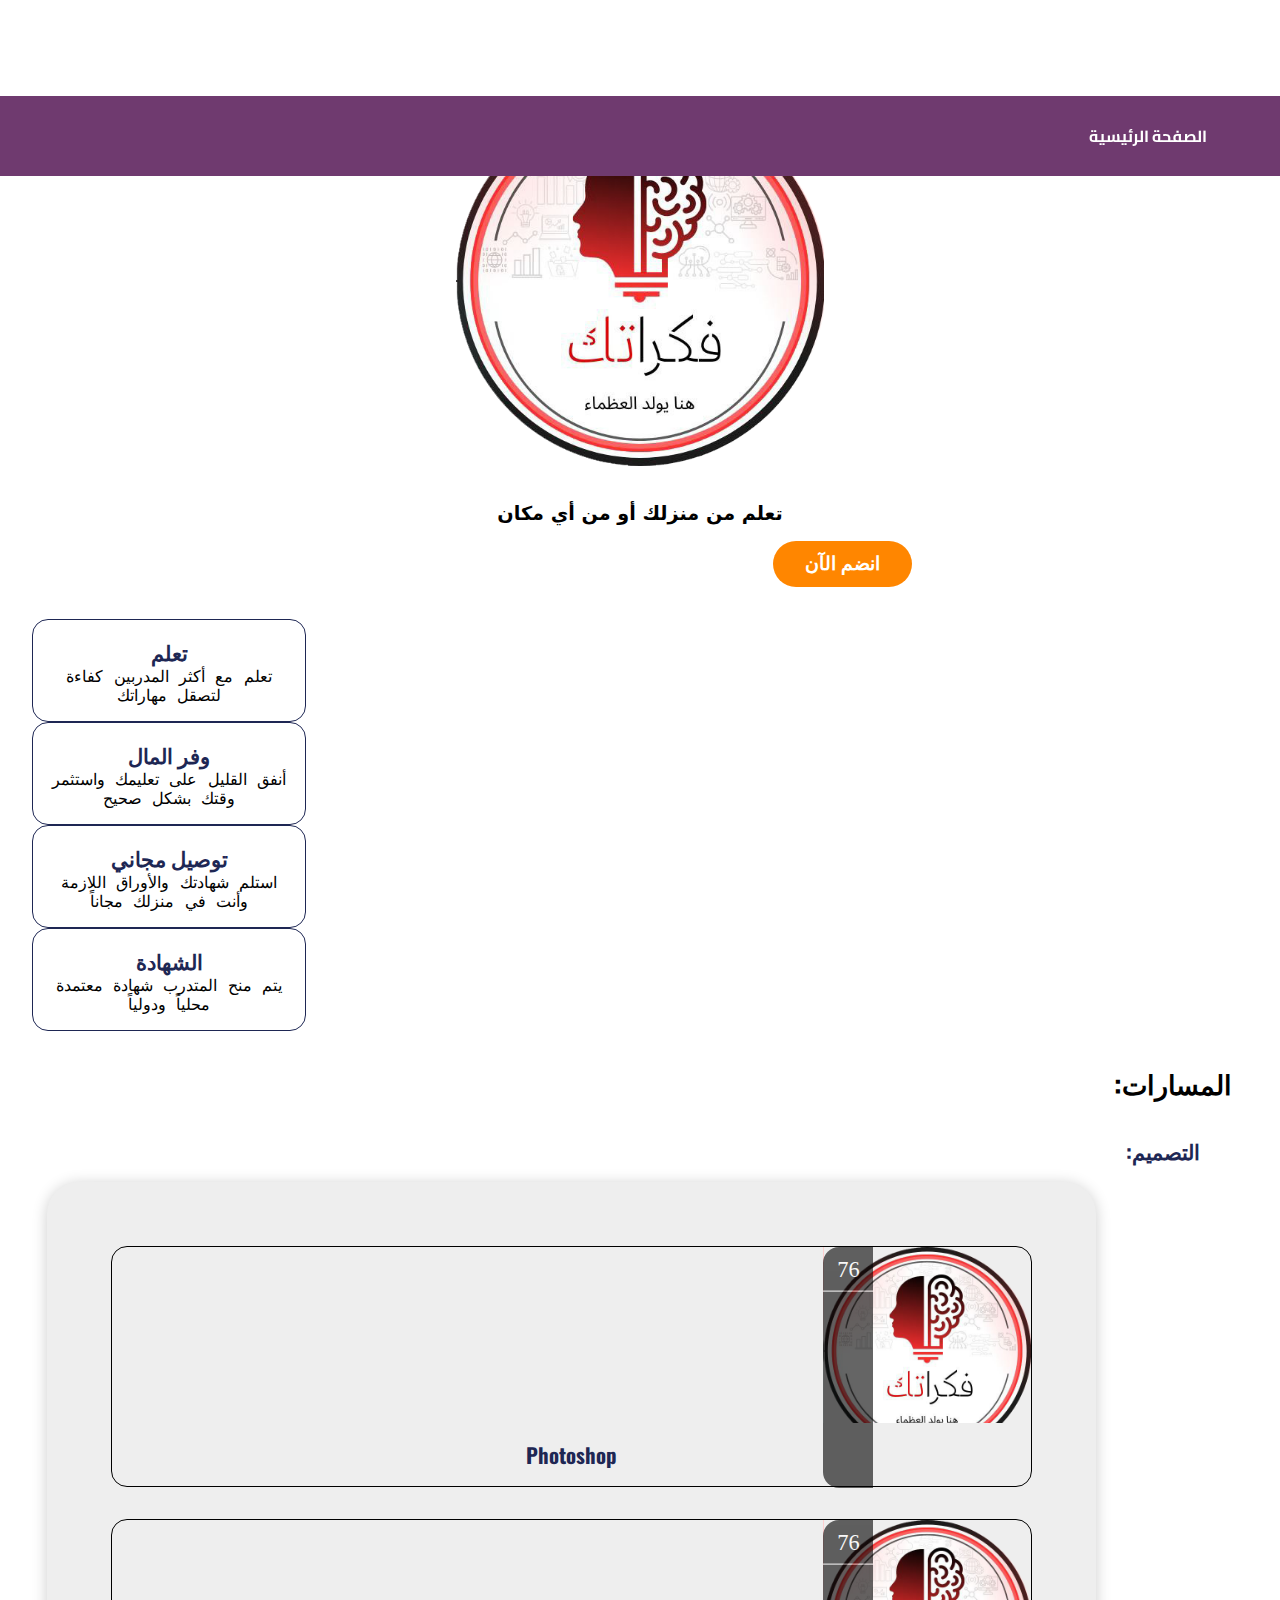
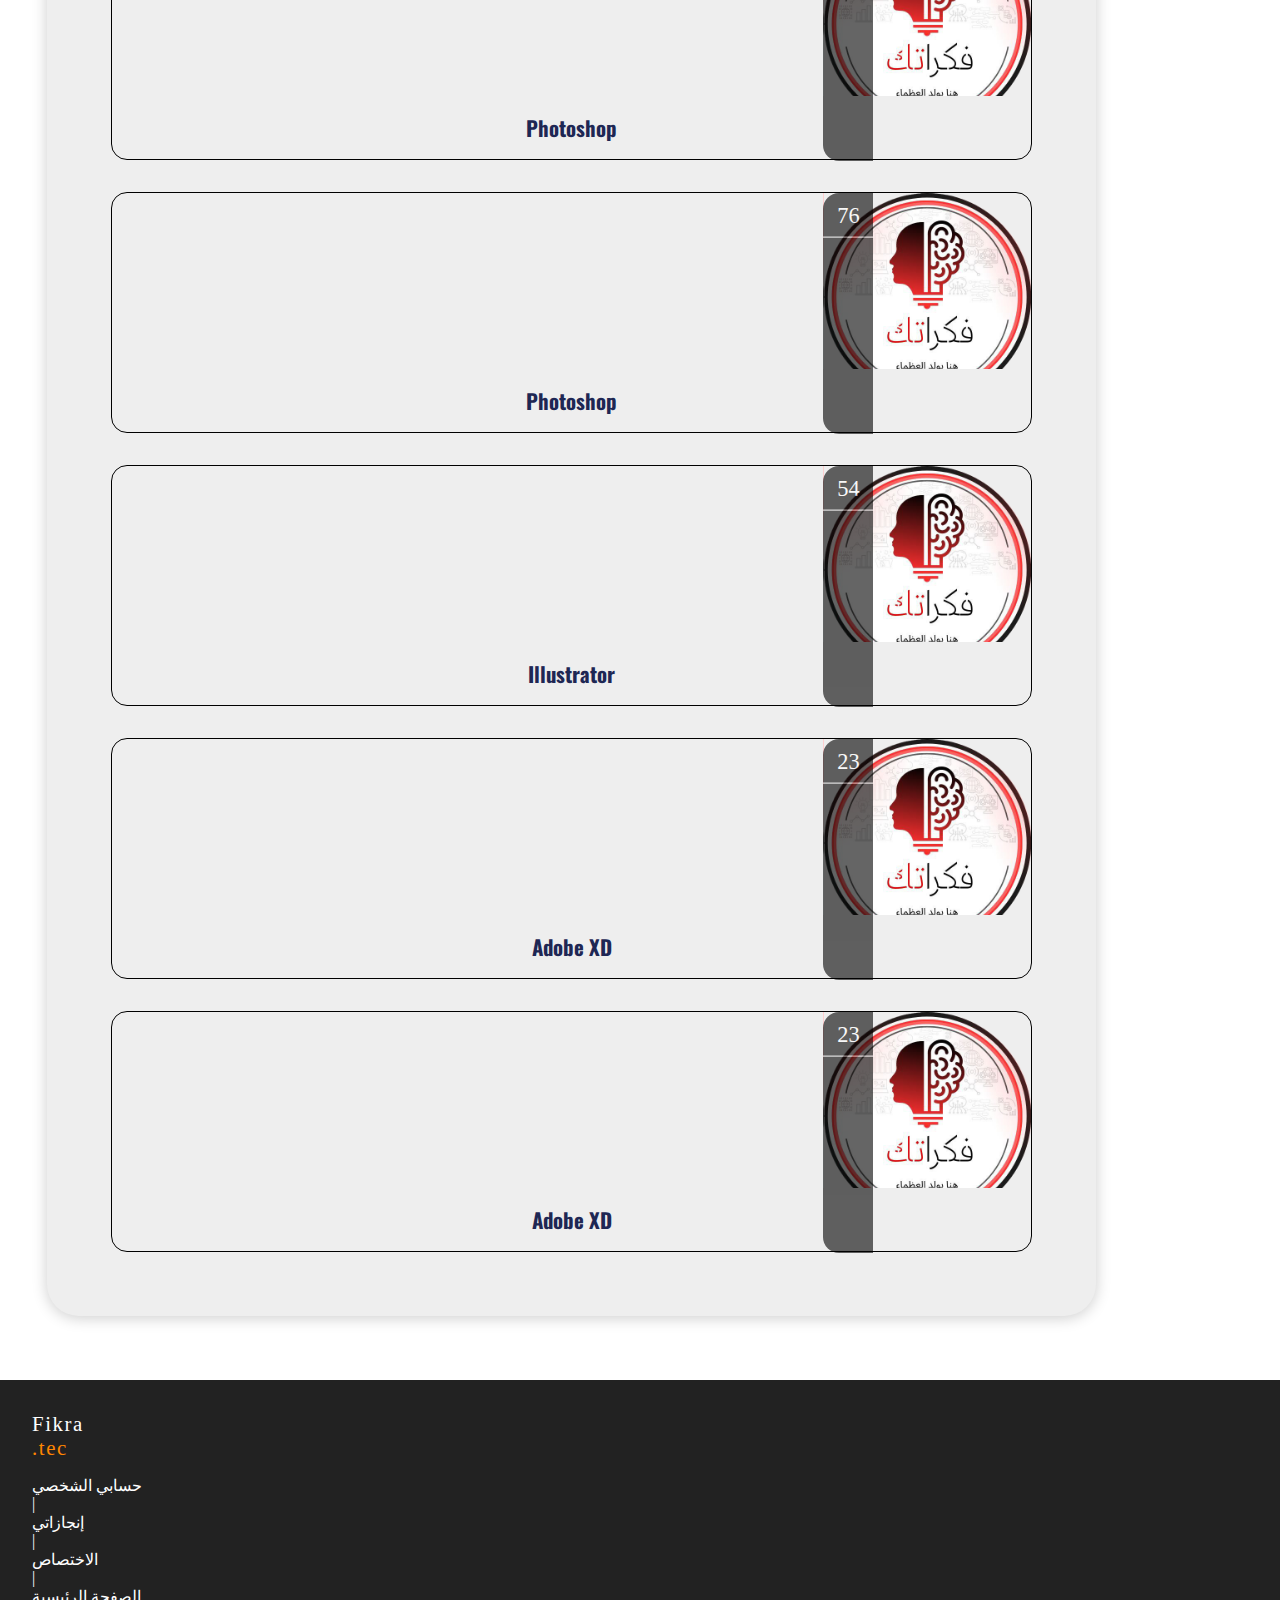
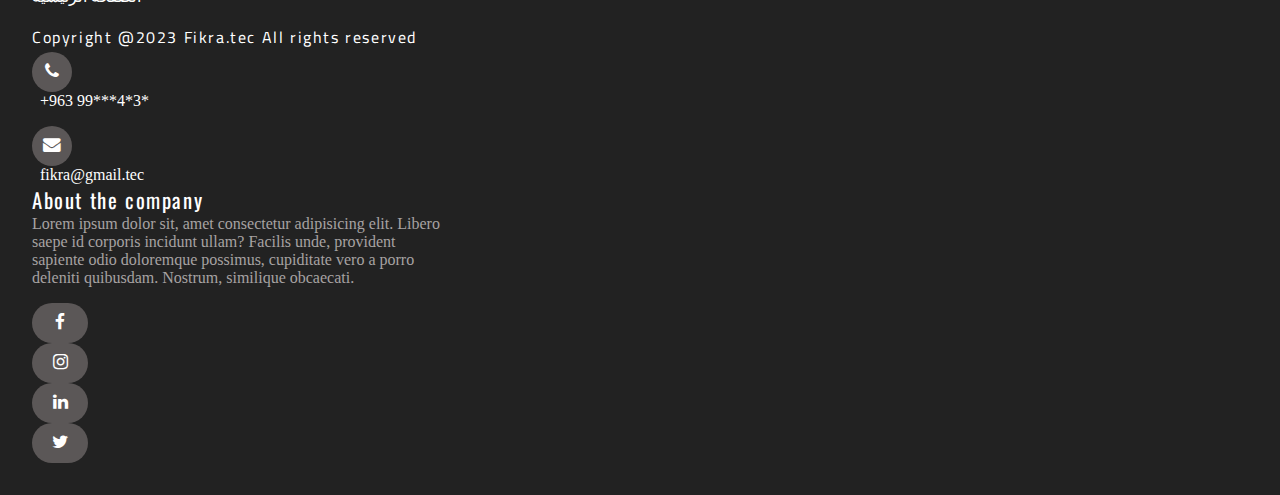
<file: fikrati/index.html>
<!DOCTYPE html>
<html lang="en">
<head>
    <meta charset="UTF-8">
    <meta http-equiv="X-UA-Compatible" content="IE=edge">
    <meta name="viewport" content="width=device-width, initial-scale=1.0">
    <link rel="stylesheet" href="https://stackpath.bootstrapcdn.com/font-awesome/4.7.0/css/font-awesome.min.css">
    <link href="https://cdn.jsdelivr.net/npm/bootstrap@5.0.2/dist/css/bootstrap.min.css" rel="stylesheet" 
    integrity="sha384-EVSTQN3/azprG1Anm3QDgpJLIm9Nao0Yz1ztcQTwFspd3yD65VohhpuuCOmLASjC" crossorigin="anonymous">
    <link rel="preconnect" href="https://fonts.googleapis.com">
<link rel="preconnect" href="https://fonts.gstatic.com" crossorigin>
<link href="https://fonts.googleapis.com/css2?family=Cairo&family=Oswald:wght@300&family=Unbounded:wght@500&display=swap" rel="stylesheet">
    <link rel="stylesheet" href="style.css">
    <link rel="stylesheet" href="footer.css">


    <title>Document</title>
</head>
<body>
    <!-- navbar -->
    <div class="Navbar d-flex">
         <ul class="Navbar-element d-flex">
             <li><a href="" style="color :white;text-decoration: none;">الصفحة الرئيسية </a></li>
             <li><a href="category.html" style="color :white;text-decoration: none;">الاختصاصات</a></li>
             <li><a href="achieve.html" style="color :white;text-decoration: none;">إنجازاتي</a></li>
             <li><a href="setting.html" style="color :white;text-decoration: none;">حسابي الشخصي</a></li>
             <li><a href="discount.html" style="color :white;text-decoration: none;">عروض من أجلي</a></li>
        </ul>
    </div>
       
<div class="First-container d-flex">
    <div class="First-left-container ">
        <div class="Fikrati-logo "><img src="./Fikratk1.png" alt="" class="Logo" ></div>
        <div class="Document">تعلم من منزلك أو من أي مكان </div>
            <div class="Start-button">انضم الآن</div>
    </div>
</div>
<!-- second-container -->
<div class="Second-container  w-100">
<div class="Benefits d-flex">
    <div class="Benefits-element">
        <div class="Benefit-title">تعلم</div>
        <div class="Benefit-text">
            تعلم مع أكثر المدربين كفاءة لتصقل مهاراتك
        </div>
    </div>
    <div class="Benefits-element">
        <div class="Benefit-title">وفر المال</div>
        <div class="Benefit-text">
            أنفق القليل على تعليمك واستثمر وقتك بشكل صحيح
        </div>
    </div><div class="Benefits-element">
        <div class="Benefit-title">توصيل مجاني</div>
        <div class="Benefit-text">
            استلم شهادتك والأوراق اللازمة وأنت في منزلك مجاناً 
        </div>
    </div><div class="Benefits-element">
        <div class="Benefit-title">الشهادة</div>
        <div class="Benefit-text">
            يتم منح المتدرب شهادة معتمدة محلياً ودولياً
        </div>
    </div>
</div>
</div>
<!-- third container -->
<div class="Third-container">
    <div class="Third-con-title">المسارات:</div>
    <div class="Third-con-element">
    <div class="Video-title">التصميم:</div>
        <div class="Videos d-flex">
            <div class="One-video">
                <div class="Video-photo">
                    <div class="Photo-hash"><div class="Video-nom">76</div></div>
                </div>
                <div class="Video-name">Photoshop</div>
                
            </div>
            <!--  -->
            <div class="One-video">
                <div class="Video-photo">
                    <div class="Photo-hash"><div class="Video-nom">76</div></div>
                </div>
                <div class="Video-name">Photoshop</div>
                
            </div>
            <!--  -->
            <div class="One-video">
                <div class="Video-photo">
                    <div class="Photo-hash"><div class="Video-nom">76</div></div>
                </div>
                <div class="Video-name">Photoshop</div>
                
            </div>
            <!--  -->
            <div class="One-video">
                <div class="Video-photo">
                    <div class="Photo-hash"><div class="Video-nom">54</div></div>
                </div>
                <div class="Video-name">Illustrator</div>
                
            </div>
            <!--  -->
            <div class="One-video">
                <div class="Video-photo">
                    <div class="Photo-hash"><div class="Video-nom">23</div></div>
                </div>
                <div class="Video-name">Adobe XD</div>
                
            </div>
            <!--  -->
            <div class="One-video">
                <div class="Video-photo">
                    <div class="Photo-hash"><div class="Video-nom">23</div></div>
                </div>
                <div class="Video-name">Adobe XD</div>
                
            </div>
            <!--  -->
            
        </div>
    </div>    
</div>
<!-- footer -->
<div class="Footer-container d-flex">
    <div class="First-footer-container">
        <div class="Company-name d-flex">Fikra <div class="Tec">.tec</div></div>
        <div class="Footer-navbar d-flex">
            <div class="Footer-navbar-element" id="Footer-Setting">حسابي الشخصي</div>
            <div>|</div>
            <div class="Footer-navbar-element" id="Footer-Achieve">إنجازاتي</div>
            <div>|</div>
            <div class="Footer-navbar-element" id="Footer-Category">الاختصاص</div>
            <div>|</div>
            <div class="Footer-navbar-element" id="Footer-Home">الصفحة الرئيسية</div>
                    </div>
        <div class="CopyRight">Copyright @2023 Fikra.tec All rights reserved</div>
    </div>
    <div class="Second-footer-container">
        <div class="Footer-numberNicon d-flex align-items-center">
            <div class="Footer-phone-icon">
            <i class="fa fa-phone" aria-hidden="true"></i>
            </div>
            <div class="Footer-number">+963 99***4*3*</div>
    </div>
    <div class="Footer-emailNicon d-flex align-items-center">
        <div class="Footer-email-icon">
        <i class="fa fa-envelope" aria-hidden="true"></i>
        </div>
        <div class="Footer-email">fikra@gmail.tec</div>
    </div>
    </div>
    <div class="Third-footer-container">
        <div class="Third-footer-title">About the company</div>
        <div class="Third-footer-document">
            Lorem ipsum dolor sit, amet consectetur adipisicing elit. 
            Libero saepe id corporis incidunt ullam? Facilis unde, provident 
            sapiente odio doloremque possimus, 
            cupiditate vero a porro deleniti quibusdam. Nostrum, 
            similique obcaecati.
        </div>
        <div class="Footer-Socialmedia-link d-flex">
            <div href="google.com"><i class="fa fa-facebook" aria-hidden="true" ></i></div>
            <div href="#"><i class="fa fa-instagram" aria-hidden="true"></i></div>
            <div href="#"><i class="fa fa-linkedin" aria-hidden="true"></i></div>
            <div href="#"><i class="fa fa-twitter" aria-hidden="true"></i></div>
        </div>
    </div>
    
</div>
<!-- end footer -->
<script src="https://cdn.jsdelivr.net/npm/bootstrap@5.0.2/dist/js/bootstrap.bundle.min.js" 
integrity="sha384-MrcW6ZMFYlzcLA8Nl+NtUVF0sA7MsXsP1UyJoMp4YLEuNSfAP+JcXn/tWtIaxVXM" crossorigin="anonymous"></script>
<script src="footer.js"></script>

</body>
</html>
</file>
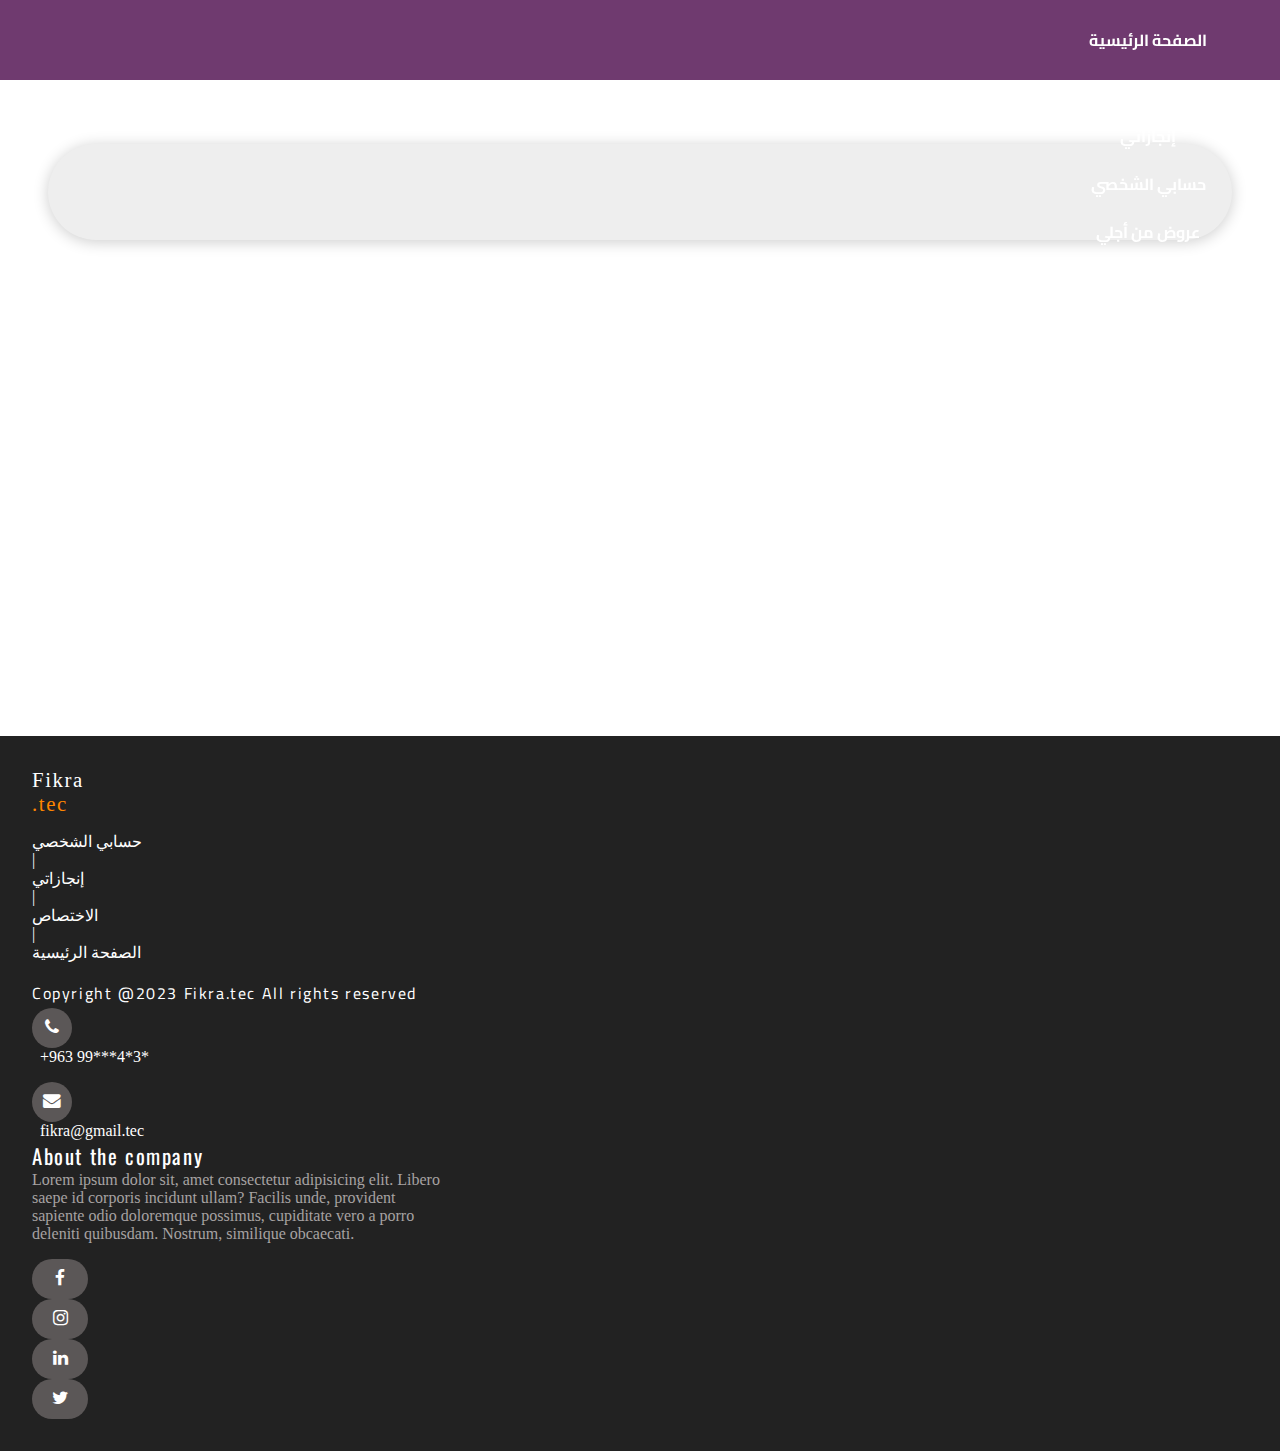
<file: fikrati/achieve.html>
<!DOCTYPE html>
<html lang="en">
<head>
    <meta charset="UTF-8">
    <meta http-equiv="X-UA-Compatible" content="IE=edge">
    <meta name="viewport" content="width=device-width, initial-scale=1.0">
    <link rel="stylesheet" href="https://stackpath.bootstrapcdn.com/font-awesome/4.7.0/css/font-awesome.min.css">
    <link href="https://cdn.jsdelivr.net/npm/bootstrap@5.0.2/dist/css/bootstrap.min.css" rel="stylesheet" 
    integrity="sha384-EVSTQN3/azprG1Anm3QDgpJLIm9Nao0Yz1ztcQTwFspd3yD65VohhpuuCOmLASjC" crossorigin="anonymous">
    <link rel="preconnect" href="https://fonts.googleapis.com">
<link rel="preconnect" href="https://fonts.gstatic.com" crossorigin>
<link href="https://fonts.googleapis.com/css2?family=Cairo&family=Oswald:wght@300&family=Unbounded:wght@500&display=swap" rel="stylesheet">
    <link rel="stylesheet" href="./achieve.css">
    <link rel="stylesheet" href="./footer.css">
    <title>Document</title>
</head>
<body>
     <!-- navbar -->
     <div class="Navbar d-flex">
        <ul class="Navbar-element d-flex">
            <li><a href="index.html" style="color :white;text-decoration: none;">الصفحة الرئيسية </a></li>
             <li><a href="category.html" style="color :white;text-decoration: none;">الاختصاصات</a></li>
             <li><a href="" style="color :white;text-decoration: none;">إنجازاتي</a></li>
             <li><a href="setting.html" style="color :white;text-decoration: none;">حسابي الشخصي</a></li>
             <li><a href="discount.html" style="color :white;text-decoration: none;">عروض من أجلي</a></li>
       </ul>
   </div>
    <div class="Achieve-container">

    </div>
    <div class="Empty" style="width: 100%;height: 40rem;"></div>
    <!-- footer -->
    <div class="Footer-container d-flex">
        <div class="First-footer-container">
            <div class="Company-name d-flex">Fikra <div class="Tec">.tec</div></div>
            <div class="Footer-navbar d-flex">
                <div class="Footer-navbar-element" id="Footer-Setting">حسابي الشخصي</div>
                <div>|</div>
                <div class="Footer-navbar-element" id="Footer-Achieve">إنجازاتي</div>
                <div>|</div>
                <div class="Footer-navbar-element" id="Footer-Category">الاختصاص</div>
                <div>|</div>
                <div class="Footer-navbar-element" id="Footer-Home">الصفحة الرئيسية</div>
                        </div>
            <div class="CopyRight">Copyright @2023 Fikra.tec All rights reserved</div>
        </div>
        <div class="Second-footer-container">
            <div class="Footer-numberNicon d-flex align-items-center">
                <div class="Footer-phone-icon">
                <i class="fa fa-phone" aria-hidden="true"></i>
                </div>
                <div class="Footer-number">+963 99***4*3*</div>
        </div>
        <div class="Footer-emailNicon d-flex align-items-center">
            <div class="Footer-email-icon">
            <i class="fa fa-envelope" aria-hidden="true"></i>
            </div>
            <div class="Footer-email">fikra@gmail.tec</div>
        </div>
        </div>
        <div class="Third-footer-container">
            <div class="Third-footer-title">About the company</div>
            <div class="Third-footer-document">
                Lorem ipsum dolor sit, amet consectetur adipisicing elit. 
                Libero saepe id corporis incidunt ullam? Facilis unde, provident 
                sapiente odio doloremque possimus, 
                cupiditate vero a porro deleniti quibusdam. Nostrum, 
                similique obcaecati.
            </div>
            <div class="Footer-Socialmedia-link d-flex">
                <div href="google.com"><i class="fa fa-facebook" aria-hidden="true" ></i></div>
                <div href="#"><i class="fa fa-instagram" aria-hidden="true"></i></div>
                <div href="#"><i class="fa fa-linkedin" aria-hidden="true"></i></div>
                <div href="#"><i class="fa fa-twitter" aria-hidden="true"></i></div>
            </div>
        </div>
        
    </div>
    <!-- end footer -->
    <script src="https://cdn.jsdelivr.net/npm/bootstrap@5.0.2/dist/js/bootstrap.bundle.min.js" 
integrity="sha384-MrcW6ZMFYlzcLA8Nl+NtUVF0sA7MsXsP1UyJoMp4YLEuNSfAP+JcXn/tWtIaxVXM" crossorigin="anonymous"></script>
<script src="./achieve.js"></script>
<script src="footer.js"></script>
</body>
</html>
</file>
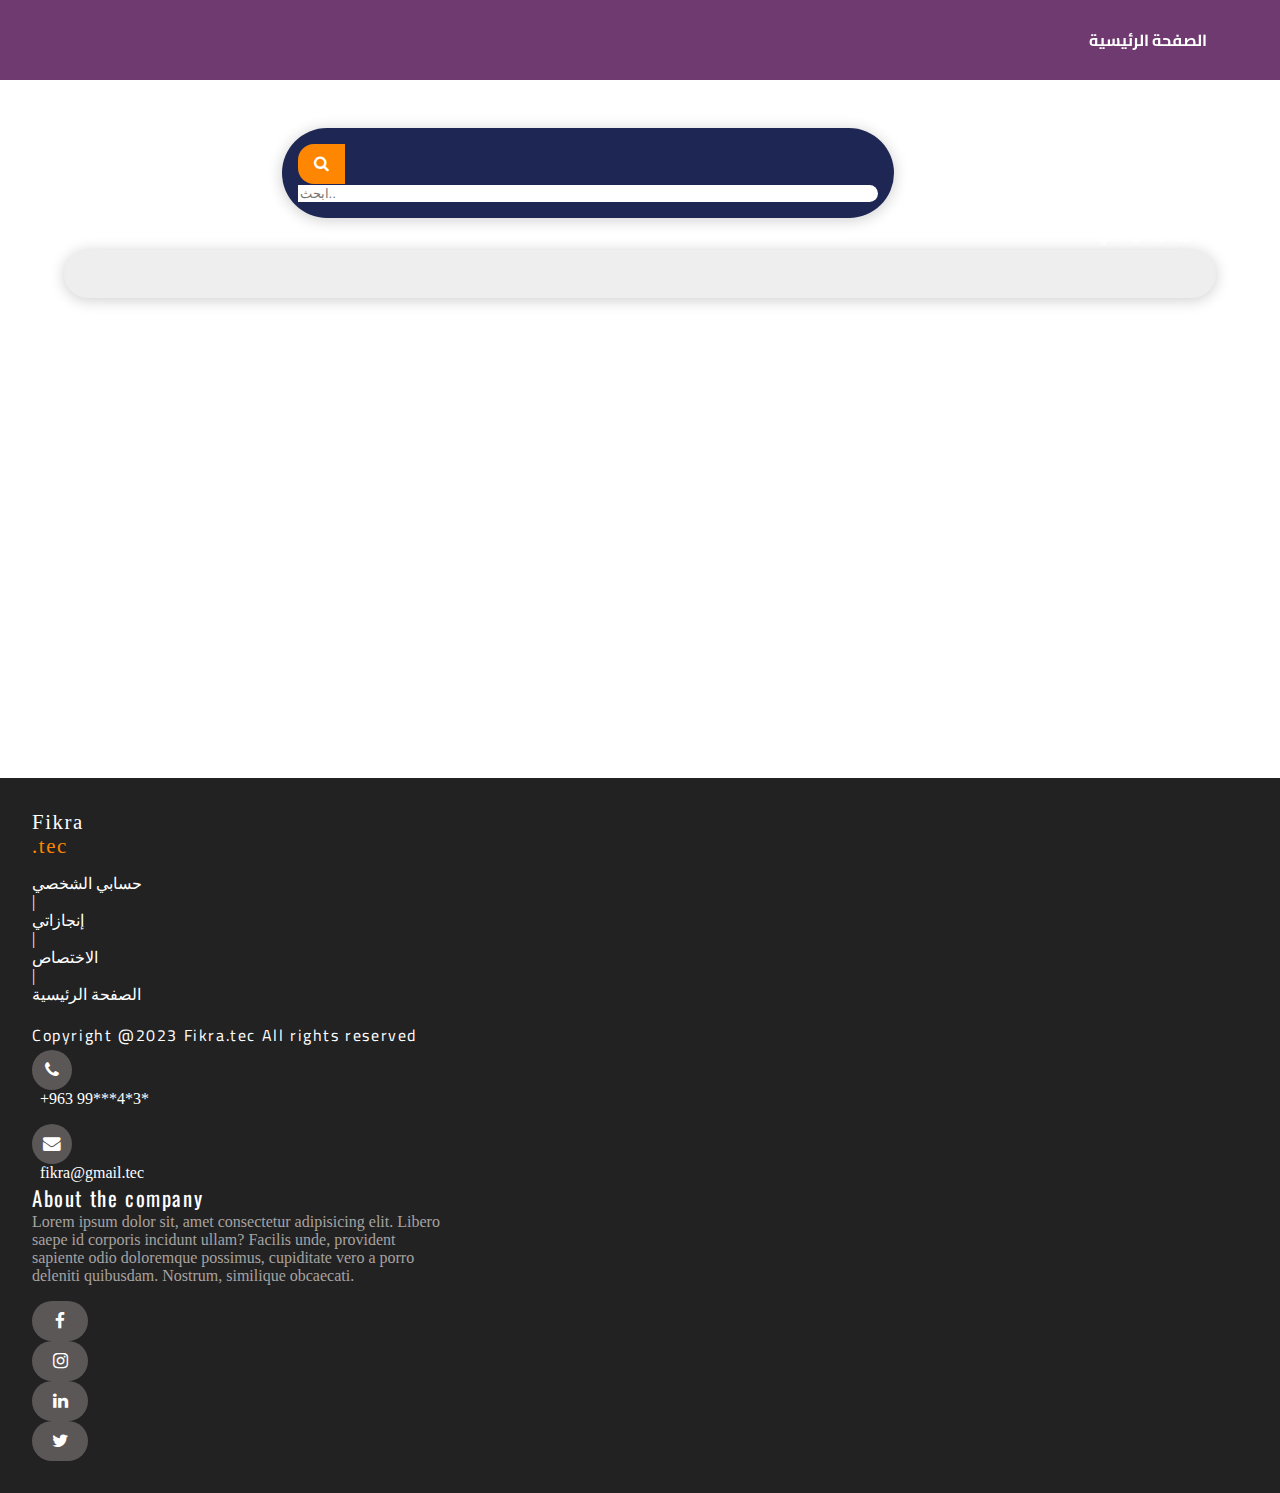
<file: fikrati/category.html>
<!DOCTYPE html>
<html lang="en">
<head>
    <meta charset="UTF-8">
    <meta http-equiv="X-UA-Compatible" content="IE=edge">
    <meta name="viewport" content="width=device-width, initial-scale=1.0">
    <link rel="stylesheet" href="https://stackpath.bootstrapcdn.com/font-awesome/4.7.0/css/font-awesome.min.css">
    <link href="https://cdn.jsdelivr.net/npm/bootstrap@5.0.2/dist/css/bootstrap.min.css" rel="stylesheet" 
    integrity="sha384-EVSTQN3/azprG1Anm3QDgpJLIm9Nao0Yz1ztcQTwFspd3yD65VohhpuuCOmLASjC" crossorigin="anonymous">
    <link rel="preconnect" href="https://fonts.googleapis.com">
    <link rel="preconnect" href="https://fonts.gstatic.com" crossorigin>
<link href="https://fonts.googleapis.com/css2?family=Cairo&family=Oswald:wght@300&family=Unbounded:wght@500&display=swap" rel="stylesheet">
    <link rel="stylesheet" href="./category.css">
    <link rel="stylesheet" href="./footer.css">
    <title>Document</title>
</head>
<body>
    <div class="Root">
        <!-- navbar -->
        <div class="Category-Navbar d-flex">
             <ul class="Navbar-element d-flex">
                <li><a href="index.html" style="color :white;text-decoration: none;">الصفحة الرئيسية </a></li>
             <li><a href="" style="color :white;text-decoration: none;">الاختصاصات</a></li>
             <li><a href="achieve.html" style="color :white;text-decoration: none;">إنجازاتي</a></li>
             <li><a href="setting.html" style="color :white;text-decoration: none;">حسابي الشخصي</a></li>
             <li><a href="discount.html" style="color :white;text-decoration: none;">عروض من أجلي</a></li>
           </ul>
          
       </div>
       <!-- end navbar -->
       <div class="Search-all ">
           <div class="InputNicon w-100 d-flex">
            <div class="Search-Icon"><i class="fa fa-search" aria-hidden="true"></i></div>
        <input type="text" placeholder="ابحث.." class="Category-Search">
           </div>
           <div class="Result">
            <!-- <div class="One-result d-flex">
                <div class="Result-logo"><img src="./testphoto.png" alt="" srcset="" style="width:5rem;height:5rem;border-radius:50%;"class="Resultimg"></div>
                <div class="Result-name" >photoshop</div>
            </div> -->
           </div>
       </div>
        <div class="MyContainer d-flex">
            <!--  -->
        </div>
        <!-- footer -->
    <div class="Empty" style="width: 100%;height: 40rem;"></div>

        <div class="Footer-container d-flex">
            <div class="First-footer-container">
                <div class="Company-name d-flex">Fikra <div class="Tec">.tec</div></div>
                <div class="Footer-navbar d-flex">
                    <div class="Footer-navbar-element" id="Footer-Setting">حسابي الشخصي</div>
                    <div>|</div>
                    <div class="Footer-navbar-element" id="Footer-Achieve">إنجازاتي</div>
                    <div>|</div>
                    <div class="Footer-navbar-element" id="Footer-Category">الاختصاص</div>
                    <div>|</div>
                    <div class="Footer-navbar-element" id="Footer-Home">الصفحة الرئيسية</div>
                            </div>
                <div class="CopyRight">Copyright @2023 Fikra.tec All rights reserved</div>
            </div>
            <div class="Second-footer-container">
                <div class="Footer-numberNicon d-flex align-items-center">
                    <div class="Footer-phone-icon">
                    <i class="fa fa-phone" aria-hidden="true"></i>
                    </div>
                    <div class="Footer-number">+963 99***4*3*</div>
            </div>
            <div class="Footer-emailNicon d-flex align-items-center">
                <div class="Footer-email-icon">
                <i class="fa fa-envelope" aria-hidden="true"></i>
                </div>
                <div class="Footer-email">fikra@gmail.tec</div>
            </div>
            </div>
            <div class="Third-footer-container">
                <div class="Third-footer-title">About the company</div>
                <div class="Third-footer-document">
                    Lorem ipsum dolor sit, amet consectetur adipisicing elit. 
                    Libero saepe id corporis incidunt ullam? Facilis unde, provident 
                    sapiente odio doloremque possimus, 
                    cupiditate vero a porro deleniti quibusdam. Nostrum, 
                    similique obcaecati.
                </div>
                <div class="Footer-Socialmedia-link d-flex">
                    <div href="google.com"><i class="fa fa-facebook" aria-hidden="true" ></i></div>
                    <div href="#"><i class="fa fa-instagram" aria-hidden="true"></i></div>
                    <div href="#"><i class="fa fa-linkedin" aria-hidden="true"></i></div>
                    <div href="#"><i class="fa fa-twitter" aria-hidden="true"></i></div>
                </div>
            </div>
            
        </div>
        <!-- end footer -->
    </div>
    <script src="https://cdn.jsdelivr.net/npm/bootstrap@5.0.2/dist/js/bootstrap.bundle.min.js" 
integrity="sha384-MrcW6ZMFYlzcLA8Nl+NtUVF0sA7MsXsP1UyJoMp4YLEuNSfAP+JcXn/tWtIaxVXM" crossorigin="anonymous"></script>
<script src="./category.js"></script>
<script src="footer.js"></script>

</body>
</html>
</file>
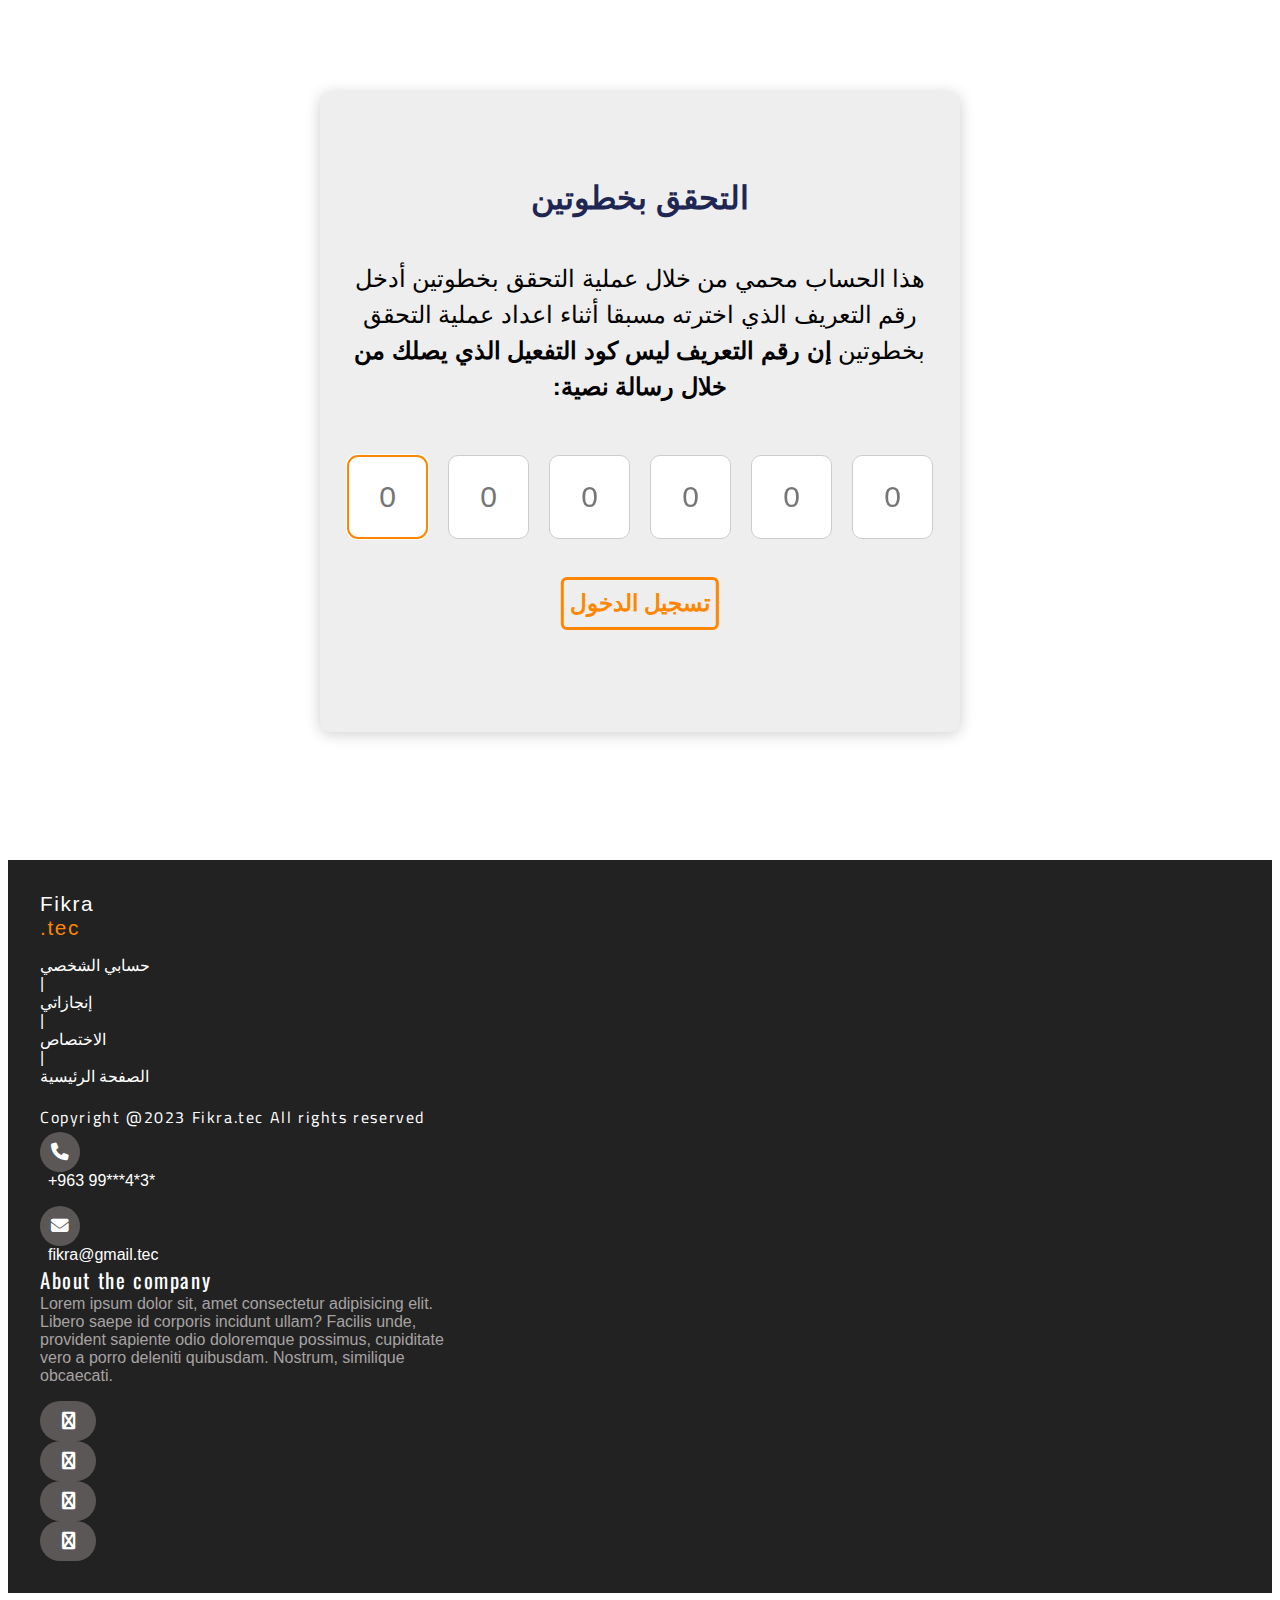
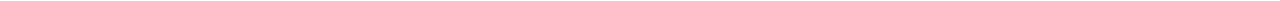
<file: fikrati/cheak.html>
<!DOCTYPE html>
<html lang="en">
<head>
    <meta charset="UTF-8">
    <meta http-equiv="X-UA-Compatible" content="IE=edge">
    <meta name="viewport" content="width=device-width, initial-scale=1.0">
    <link rel="stylesheet" href="https://stackpath.bootstrapcdn.com/font-awesome/4.7.0/css/font-awesome.min.css">
    <link href="https://cdn.jsdelivr.net/npm/bootstrap@5.0.2/dist/css/bootstrap.min.css" rel="stylesheet" 
    integrity="sha384-EVSTQN3/azprG1Anm3QDgpJLIm9Nao0Yz1ztcQTwFspd3yD65VohhpuuCOmLASjC" crossorigin="anonymous">
    <link rel="preconnect" href="https://fonts.googleapis.com">
<link rel="preconnect" href="https://fonts.gstatic.com" crossorigin>
<link href="https://fonts.googleapis.com/css2?family=Cairo&family=Oswald:wght@300&family=Unbounded:wght@500&display=swap" rel="stylesheet">
    <link rel="stylesheet" href="./footer.css">
    <link rel="stylesheet" href="CSS/cheak.css">
    <link rel="stylesheet" href="CSS/all.min.css">
    
    <title>Document</title>
</head>
<body>
   <div class="Root">
      <div class="Container">
         <div class="Full">
            <div class="Login">
               <form action="">
                  <label class="Lab1 Lab">التحقق بخطوتين</label>
                  <p>هذا الحساب محمي من خلال عملية التحقق بخطوتين أدخل رقم التعريف الذي اخترته مسبقا أثناء اعداد عملية التحقق بخطوتين <span>إن رقم التعريف ليس كود التفعيل الذي يصلك من خلال رسالة نصية:</span></p>
                  <div class="Holder">
                     <input type="number" class="Code" min="0" max="9" placeholder="0" maxlength="1" required>
                     <input type="number" class="Code" min="0" max="9" placeholder="0" maxlength="1" required>
                     <input type="number" class="Code" min="0" max="9" placeholder="0" maxlength="1" required>
                     <input type="number" class="Code" min="0" max="9" placeholder="0" maxlength="1" required>
                     <input type="number" class="Code" min="0" max="9" placeholder="0" maxlength="1" required>
                     <input type="number" class="Code" min="0" max="9" placeholder="0" maxlength="1" required>
                  </div>
                  <div class="Sign"><a href="" onclick="">تسجيل الدخول</a></div>
               </form>
            </div>
         </div>
      </div>
      <!-- footer -->
      <div class="Footer-container d-flex">
         <div class="First-footer-container">
             <div class="Company-name d-flex">Fikra <div class="Tec">.tec</div></div>
             <div class="Footer-navbar d-flex">
                <div class="Footer-navbar-element" id="Footer-Setting">حسابي الشخصي</div>
                <div>|</div>
                <div class="Footer-navbar-element" id="Footer-Achieve">إنجازاتي</div>
                <div>|</div>
                <div class="Footer-navbar-element" id="Footer-Category">الاختصاص</div>
                <div>|</div>
                <div class="Footer-navbar-element" id="Footer-Home">الصفحة الرئيسية</div>
                        </div>
             <div class="CopyRight">Copyright @2023 Fikra.tec All rights reserved</div>
         </div>
         <div class="Second-footer-container">
             <div class="Footer-numberNicon d-flex align-items-center">
                 <div class="Footer-phone-icon">
                 <i class="fa fa-phone" aria-hidden="true"></i>
                 </div>
                 <div class="Footer-number">+963 99***4*3*</div>
         </div>
         <div class="Footer-emailNicon d-flex align-items-center">
             <div class="Footer-email-icon">
             <i class="fa fa-envelope" aria-hidden="true"></i>
             </div>
             <div class="Footer-email">fikra@gmail.tec</div>
         </div>
         </div>
         <div class="Third-footer-container">
             <div class="Third-footer-title">About the company</div>
             <div class="Third-footer-document">
                 Lorem ipsum dolor sit, amet consectetur adipisicing elit. 
                 Libero saepe id corporis incidunt ullam? Facilis unde, provident 
                 sapiente odio doloremque possimus, 
                 cupiditate vero a porro deleniti quibusdam. Nostrum, 
                 similique obcaecati.
             </div>
             <div class="Footer-Socialmedia-link d-flex">
                 <div href="google.com"><i class="fa fa-facebook" aria-hidden="true" ></i></div>
                 <div href="#"><i class="fa fa-instagram" aria-hidden="true"></i></div>
                 <div href="#"><i class="fa fa-linkedin" aria-hidden="true"></i></div>
                 <div href="#"><i class="fa fa-twitter" aria-hidden="true"></i></div>
             </div>
         </div>
         
     </div>
      <!-- end footer -->
  </div>

  <script src="CSS/script/script.js"></script>
<script src="footer1.js"></script>

</body>
</html>
</file>
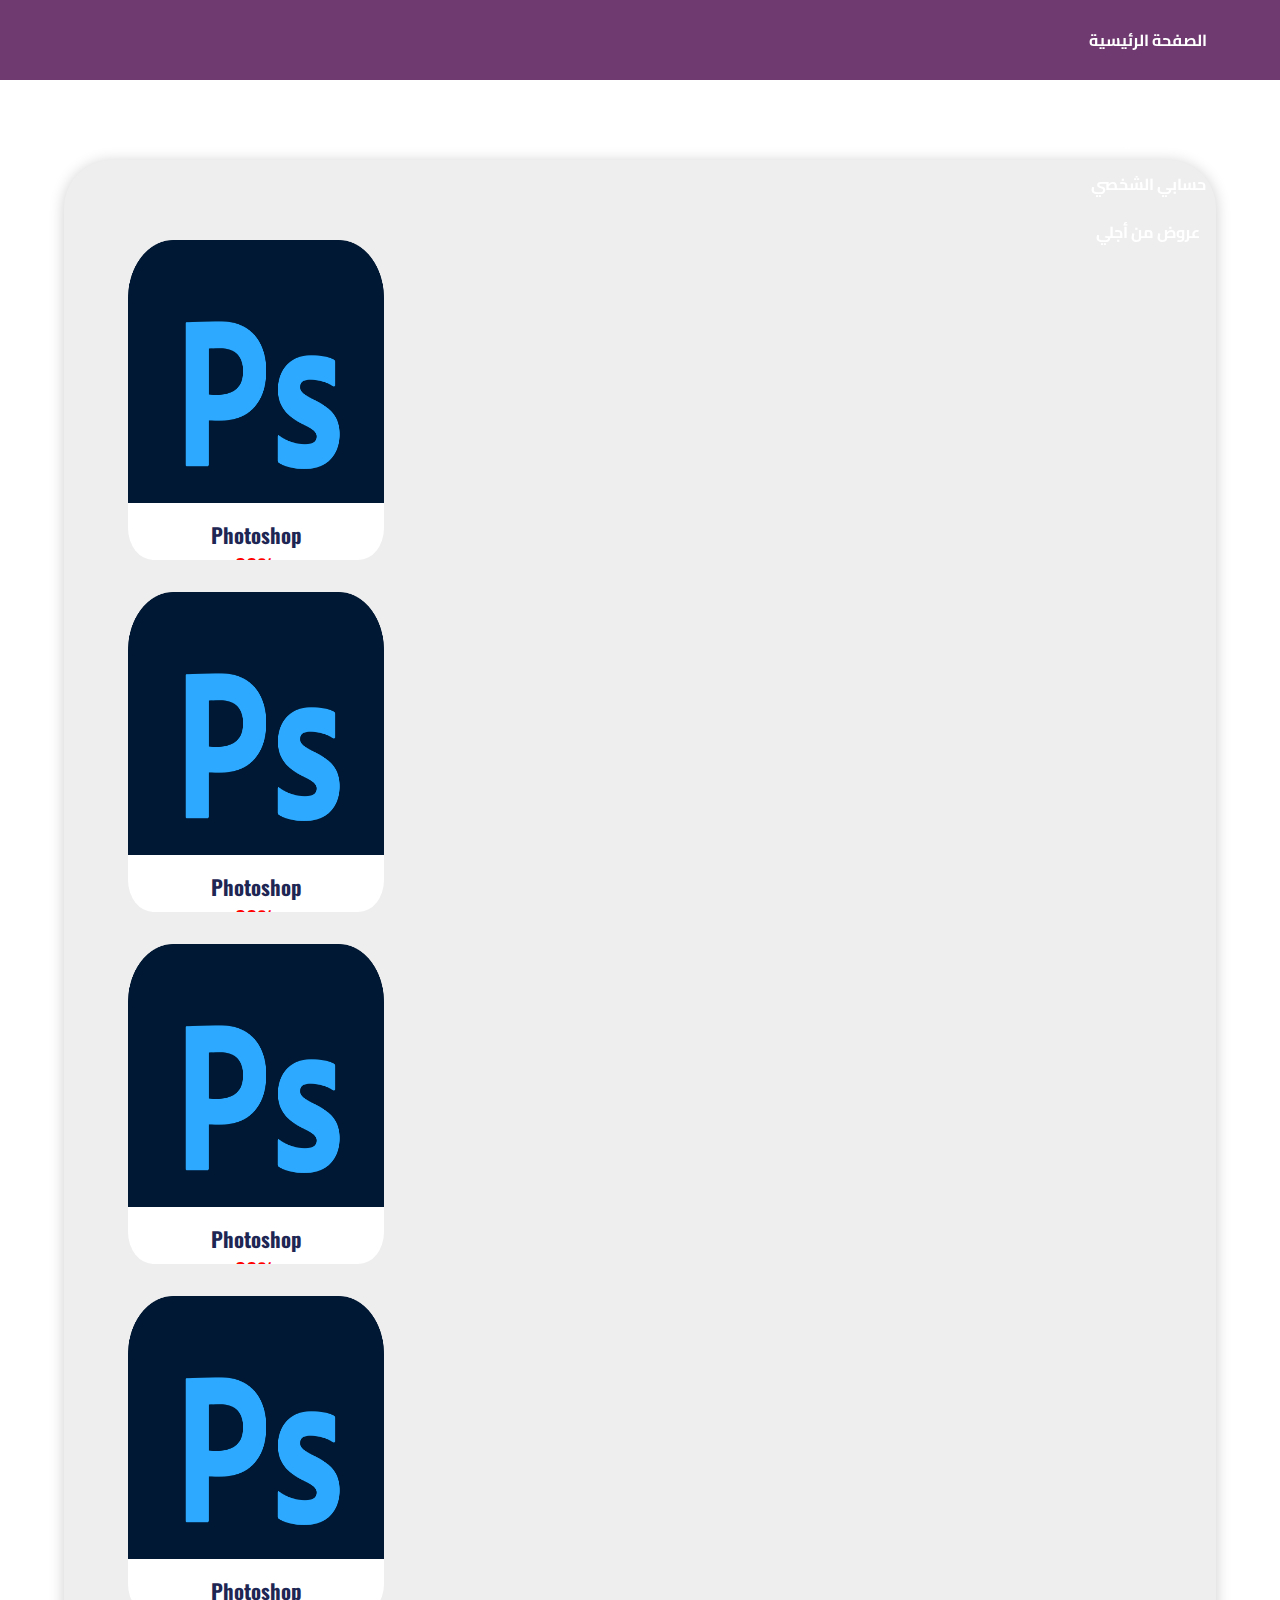
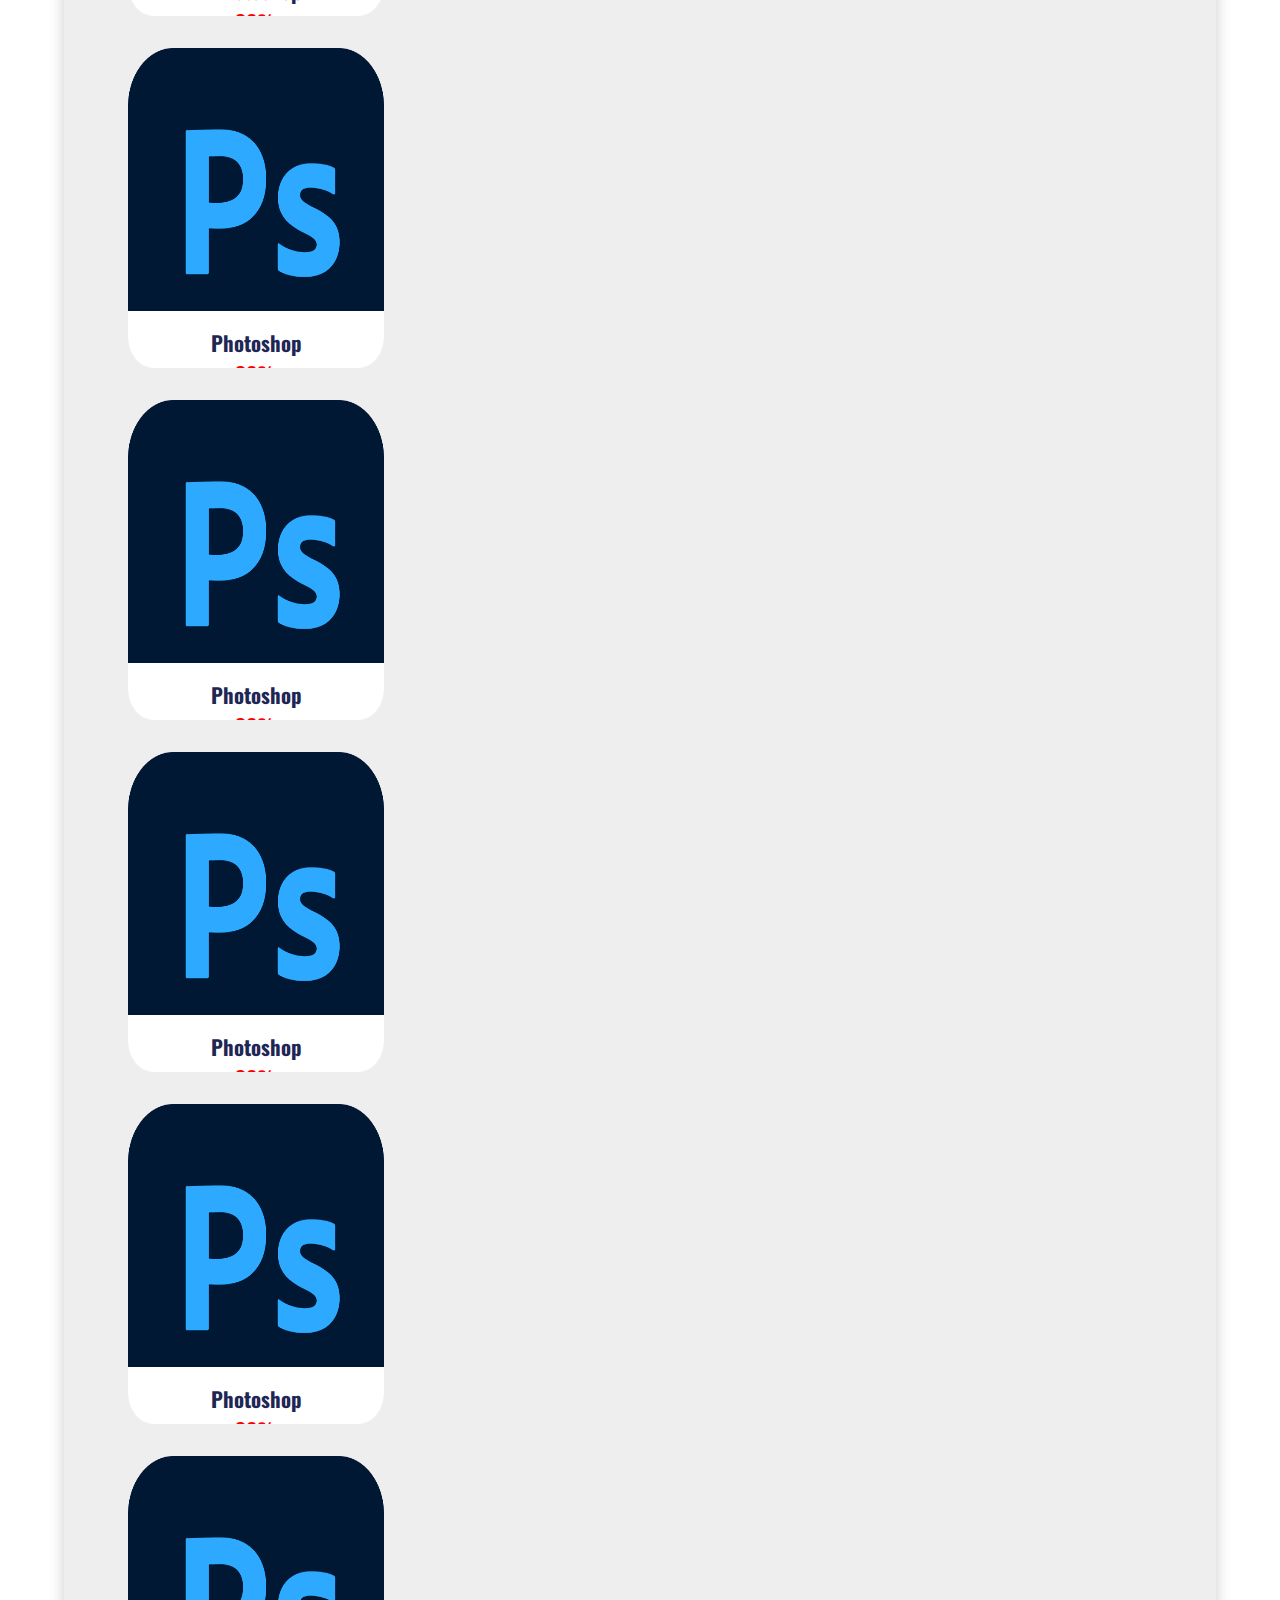
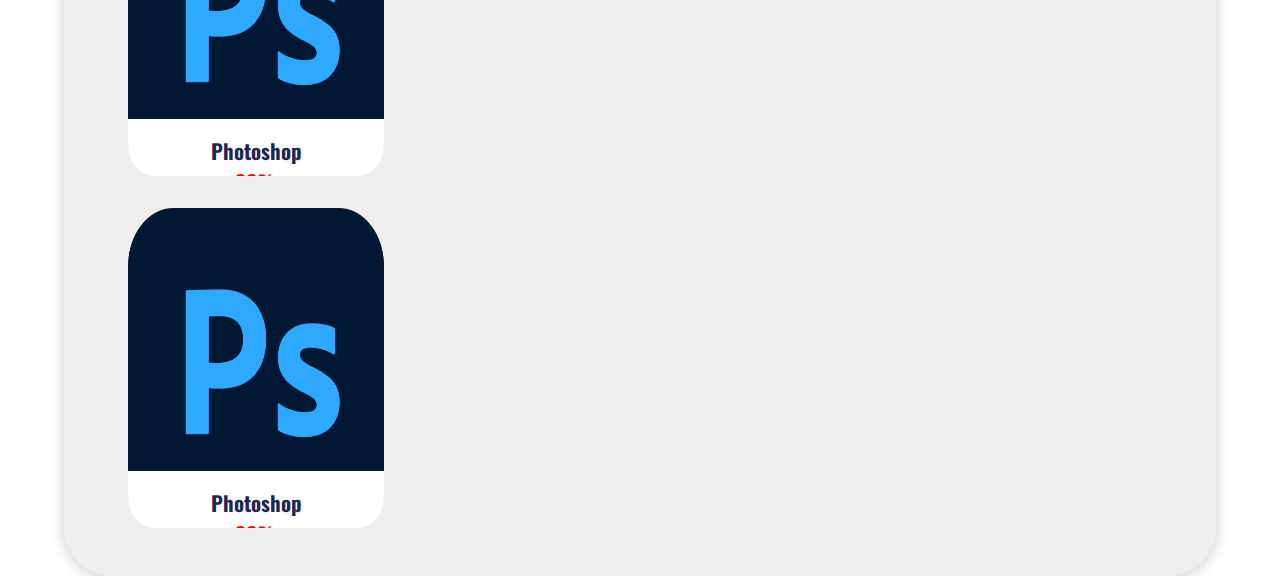
<file: fikrati/discount.html>
<!DOCTYPE html>
<html lang="en">
<head>
    <meta charset="UTF-8">
    <meta http-equiv="X-UA-Compatible" content="IE=edge">
    <meta name="viewport" content="width=device-width, initial-scale=1.0">
    <link rel="stylesheet" href="https://stackpath.bootstrapcdn.com/font-awesome/4.7.0/css/font-awesome.min.css">
    <link href="https://cdn.jsdelivr.net/npm/bootstrap@5.0.2/dist/css/bootstrap.min.css" rel="stylesheet" 
    integrity="sha384-EVSTQN3/azprG1Anm3QDgpJLIm9Nao0Yz1ztcQTwFspd3yD65VohhpuuCOmLASjC" crossorigin="anonymous">
    <link rel="preconnect" href="https://fonts.googleapis.com">
    <link rel="preconnect" href="https://fonts.gstatic.com" crossorigin>
<link href="https://fonts.googleapis.com/css2?family=Cairo&family=Oswald:wght@300&family=Unbounded:wght@500&display=swap" rel="stylesheet">
<link rel="stylesheet" href="./discount.css">
    <title>Document</title>
</head>
<body>
     <!-- navbar -->
     <div class="Navbar d-flex">
        <ul class="Navbar-element d-flex">
            <li><a href="index.html" style="color :white;text-decoration: none;">الصفحة الرئيسية </a></li>
             <li><a href="category.html" style="color :white;text-decoration: none;">الاختصاصات</a></li>
             <li><a href="achieve.html" style="color :white;text-decoration: none;">إنجازاتي</a></li>
             <li><a href="setting.html" style="color :white;text-decoration: none;">حسابي الشخصي</a></li>
             <li><a href="" style="color :white;text-decoration: none;">عروض من أجلي</a></li>
       </ul>
   </div>
   <!-- end navbar -->
   <div class="Discount-container d-flex ">
    <div class="One-discount">
        <div class="Discount-img"><img src="./testphoto.png" alt="" srcset=""  class="Discount-img1"></div>
        <div class="Discount-name d-flex">Photoshop <div class="Discount-percent">20%</div></div>
    </div>
    <!--  -->
    <div class="One-discount">
        <div class="Discount-img"><img src="./testphoto.png" alt="" srcset=""  class="Discount-img1"></div>
        <div class="Discount-name d-flex">Photoshop <div class="Discount-percent">20%</div></div>
    </div><div class="One-discount">
        <div class="Discount-img"><img src="./testphoto.png" alt="" srcset=""  class="Discount-img1"></div>
        <div class="Discount-name d-flex">Photoshop <div class="Discount-percent">20%</div></div>
    </div><div class="One-discount">
        <div class="Discount-img"><img src="./testphoto.png" alt="" srcset=""  class="Discount-img1"></div>
        <div class="Discount-name d-flex">Photoshop <div class="Discount-percent">20%</div></div>
    </div><div class="One-discount">
        <div class="Discount-img"><img src="./testphoto.png" alt="" srcset=""  class="Discount-img1"></div>
        <div class="Discount-name d-flex">Photoshop <div class="Discount-percent">20%</div></div>
    </div><div class="One-discount">
        <div class="Discount-img"><img src="./testphoto.png" alt="" srcset=""  class="Discount-img1"></div>
        <div class="Discount-name d-flex">Photoshop <div class="Discount-percent">20%</div></div>
    </div><div class="One-discount">
        <div class="Discount-img"><img src="./testphoto.png" alt="" srcset=""  class="Discount-img1"></div>
        <div class="Discount-name d-flex">Photoshop <div class="Discount-percent">20%</div></div>
    </div><div class="One-discount">
        <div class="Discount-img"><img src="./testphoto.png" alt="" srcset=""  class="Discount-img1"></div>
        <div class="Discount-name d-flex">Photoshop <div class="Discount-percent">20%</div></div>
    </div>
    <!--  -->
    <div class="One-discount">
        <div class="Discount-img"><img src="./testphoto.png" alt="" srcset=""  class="Discount-img1"></div>
        <div class="Discount-name d-flex">Photoshop <div class="Discount-percent">20%</div></div>
    </div>
    <!--  -->
    <div class="One-discount">
        <div class="Discount-img"><img src="./testphoto.png" alt="" srcset=""  class="Discount-img1"></div>
        <div class="Discount-name d-flex">Photoshop <div class="Discount-percent">20%</div></div>
    </div>
   </div>
   <script src="https://cdn.jsdelivr.net/npm/bootstrap@5.0.2/dist/js/bootstrap.bundle.min.js" 
integrity="sha384-MrcW6ZMFYlzcLA8Nl+NtUVF0sA7MsXsP1UyJoMp4YLEuNSfAP+JcXn/tWtIaxVXM" crossorigin="anonymous"></script>
<script src="footer.js"></script>
<script src="discount.js"></script>

</body>
</html>
</file>
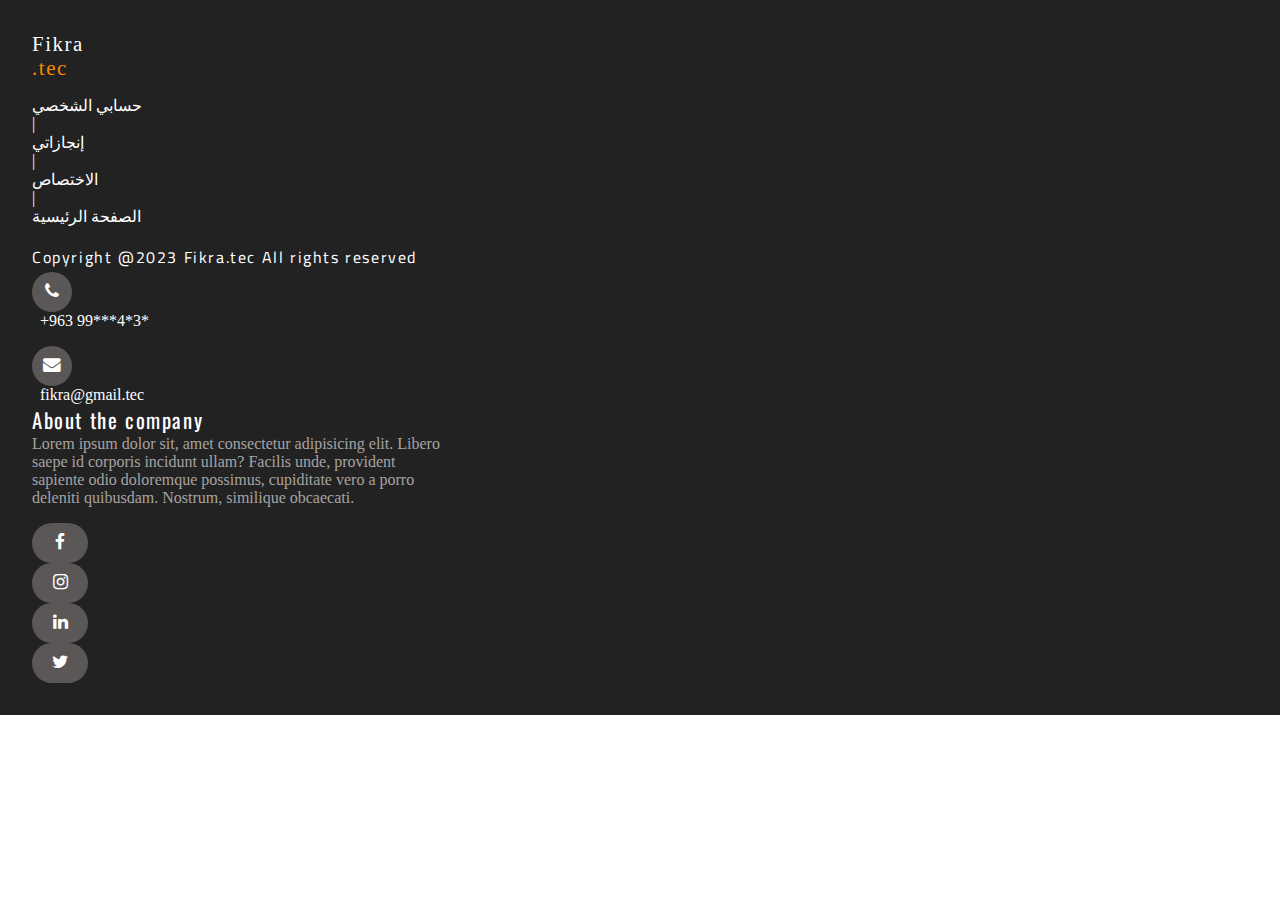
<file: fikrati/footer.html>
<!DOCTYPE html>
<html lang="en">
<head>
    <meta charset="UTF-8">
    <meta http-equiv="X-UA-Compatible" content="IE=edge">
    <meta name="viewport" content="width=device-width, initial-scale=1.0">
    <link rel="stylesheet" href="https://stackpath.bootstrapcdn.com/font-awesome/4.7.0/css/font-awesome.min.css">
    <link href="https://cdn.jsdelivr.net/npm/bootstrap@5.0.2/dist/css/bootstrap.min.css" rel="stylesheet" 
    integrity="sha384-EVSTQN3/azprG1Anm3QDgpJLIm9Nao0Yz1ztcQTwFspd3yD65VohhpuuCOmLASjC" crossorigin="anonymous">
    <link rel="preconnect" href="https://fonts.googleapis.com">
<link rel="preconnect" href="https://fonts.gstatic.com" crossorigin>
<link href="https://fonts.googleapis.com/css2?family=Cairo&family=Oswald:wght@300&family=Unbounded:wght@500&display=swap" rel="stylesheet">
    <link rel="stylesheet" href="./footer.css">
    <title>Document</title>
</head>
<body style="margin: 0;">
    <div class="Footer-container d-flex">
        <div class="First-footer-container">
            <div class="Company-name d-flex">Fikra <div class="Tec">.tec</div></div>
            <div class="Footer-navbar d-flex">
                <div class="Footer-navbar-element" id="Footer-Setting">حسابي الشخصي</div>
                <div>|</div>
                <div class="Footer-navbar-element" id="Footer-Achieve">إنجازاتي</div>
                <div>|</div>
                <div class="Footer-navbar-element" id="Footer-Category">الاختصاص</div>
                <div>|</div>
                <div class="Footer-navbar-element" id="Footer-Home">الصفحة الرئيسية</div>
                        </div>
            <div class="CopyRight">Copyright @2023 Fikra.tec All rights reserved</div>
        </div>
        <div class="Second-footer-container">
            <div class="Footer-numberNicon d-flex align-items-center">
                <div class="Footer-phone-icon">
                <i class="fa fa-phone" aria-hidden="true"></i>
                </div>
                <div class="Footer-number">+963 99***4*3*</div>
        </div>
        <div class="Footer-emailNicon d-flex align-items-center">
            <div class="Footer-email-icon">
            <i class="fa fa-envelope" aria-hidden="true"></i>
            </div>
            <div class="Footer-email">fikra@gmail.tec</div>
        </div>
        </div>
        <div class="Third-footer-container">
            <div class="Third-footer-title">About the company</div>
            <div class="Third-footer-document">
                Lorem ipsum dolor sit, amet consectetur adipisicing elit. 
                Libero saepe id corporis incidunt ullam? Facilis unde, provident 
                sapiente odio doloremque possimus, 
                cupiditate vero a porro deleniti quibusdam. Nostrum, 
                similique obcaecati.
            </div>
            <div class="Footer-Socialmedia-link d-flex">
                <div href="google.com"><i class="fa fa-facebook" aria-hidden="true" ></i></div>
                <div href="#"><i class="fa fa-instagram" aria-hidden="true"></i></div>
                <div href="#"><i class="fa fa-linkedin" aria-hidden="true"></i></div>
                <div href="#"><i class="fa fa-twitter" aria-hidden="true"></i></div>
            </div>
        </div>
        
    </div>
    <script src="https://cdn.jsdelivr.net/npm/bootstrap@5.0.2/dist/js/bootstrap.bundle.min.js" 
integrity="sha384-MrcW6ZMFYlzcLA8Nl+NtUVF0sA7MsXsP1UyJoMp4YLEuNSfAP+JcXn/tWtIaxVXM" crossorigin="anonymous"></script>
<script src="footer.js"></script>
</body>
</html>
</file>
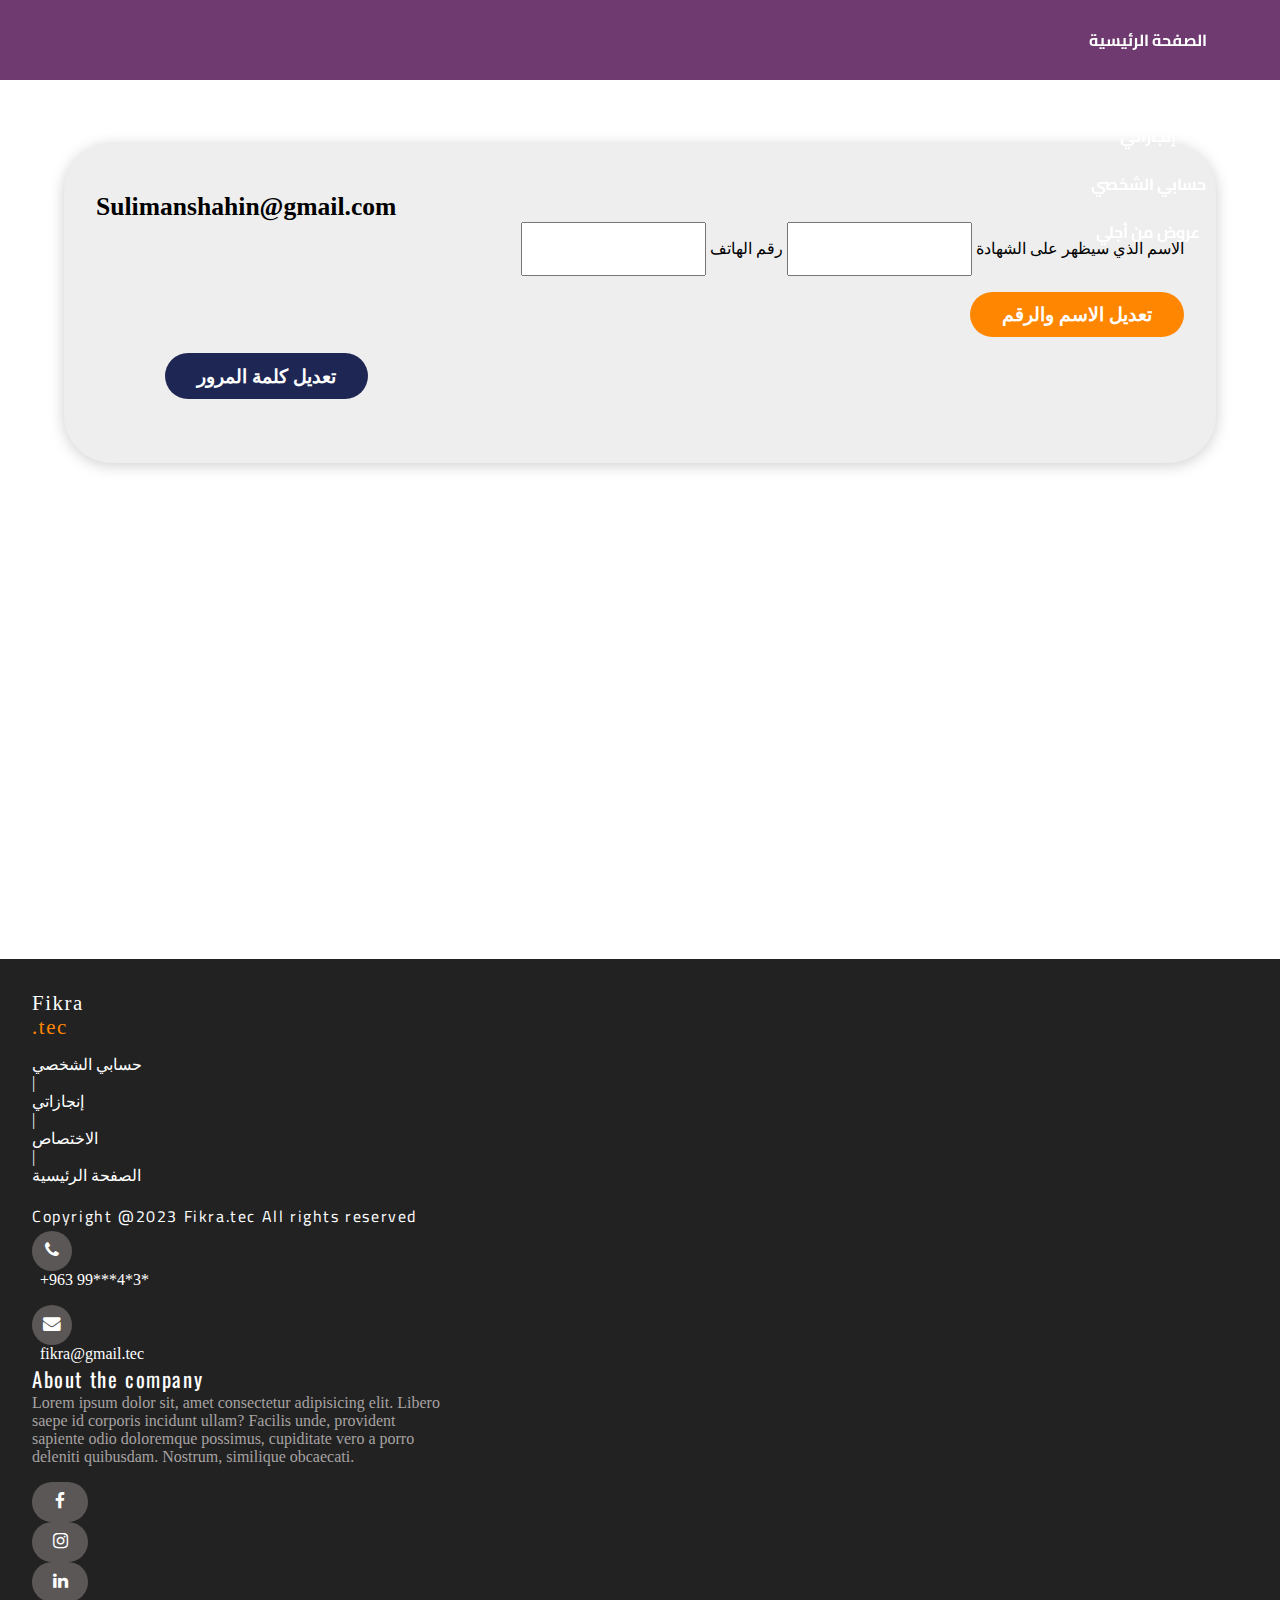
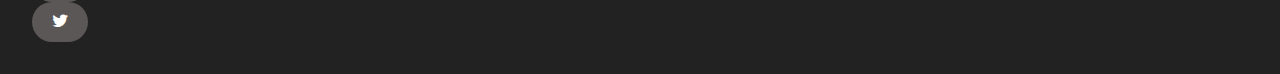
<file: fikrati/setting.html>
<!DOCTYPE html>
<html lang="en">
<head>
    <meta charset="UTF-8">
    <meta http-equiv="X-UA-Compatible" content="IE=edge">
    <meta name="viewport" content="width=device-width, initial-scale=1.0">
    <link rel="stylesheet" href="https://stackpath.bootstrapcdn.com/font-awesome/4.7.0/css/font-awesome.min.css">
    <link href="https://cdn.jsdelivr.net/npm/bootstrap@5.0.2/dist/css/bootstrap.min.css" rel="stylesheet" 
    integrity="sha384-EVSTQN3/azprG1Anm3QDgpJLIm9Nao0Yz1ztcQTwFspd3yD65VohhpuuCOmLASjC" crossorigin="anonymous">
    <link rel="preconnect" href="https://fonts.googleapis.com">
<link rel="preconnect" href="https://fonts.gstatic.com" crossorigin>
<link href="https://fonts.googleapis.com/css2?family=Cairo&family=Oswald:wght@300&family=Unbounded:wght@500&display=swap" rel="stylesheet">
<link rel="stylesheet" href="./setting.css">
<link rel="stylesheet" href="footer.css">
    <title>Document</title>
</head>
<body>
    <!-- navbar -->
    <div class="Navbar d-flex">
        <ul class="Navbar-element d-flex">
            <li><a href="index.html" style="color :white;text-decoration: none;">الصفحة الرئيسية </a></li>
            <li><a href="category.html" style="color :white;text-decoration: none;">الاختصاصات</a></li>
            <li><a href="achieve.html" style="color :white;text-decoration: none;">إنجازاتي</a></li>
            <li><a href=" " style="color :white;text-decoration: none;">حسابي الشخصي</a></li>
            <li><a href="discount.html" style="color :white;text-decoration: none;">عروض من أجلي</a></li>
       </ul>
   </div>
    <div class="Setting-container">
        <div class="Setting-infromation col-10 col-md-11 col-sm-11 col-xl-12">
            <div class="Setting-email">Sulimanshahin@gmail.com</div>
            <label class="form-check-label Setting-title mb-3" for="flexRadioDefault1">
                الاسم الذي سيظهر على الشهادة
            </label>
            
                <input type="text" class="form-control mb-3 User-name" style="height:3rem;direction:ltr;" id="exampleFormControlInput1" value=" ">

                <label class="form-check-label Setting-title mb-3" for="flexRadioDefault1">
                رقم الهاتف
                </label>
                <input type="text" class="form-control Number" style="height:3rem;direction:ltr;" id="exampleFormControlInput1 " value=" " >
                <!-- <div class="Setting-button d-flex"> -->
                    <div class="Start-button" id="Holder">تعديل  الاسم والرقم </div>
                    <div class="Start-button1 ">تعديل كلمة المرور </div>
                <!-- </div> -->
                <div class="Editing-password">
                    <label class="form-check-label Setting-title mb-3 " for="flexRadioDefault1">
                        كلمة المرور القديمة
                         </label>
                         <input type="password" class="form-control Old-pass " style="height:3rem;direction:ltr;" id="exampleFormControlInput1" >
                         <label class="form-check-label Setting-title mb-3 " for="flexRadioDefault1">
                              كلمة المرور الجديدة
                             </label>
                             <input type="password" class="form-control New-pass" style="height:3rem;direction:ltr;" id="exampleFormControlInput1" >
                             <label class="form-check-label Setting-title mb-3 " for="flexRadioDefault1">
                                  تأكيد كلمة المرور
                                 </label>
                                 <input type="password" class="form-control Conf-pass" style="height:3rem;direction:ltr;" id="exampleFormControlInput1" >
                                 <div class="Start-button" id="Holder1">تعديل كلمة المرور</div>
                </div>
        </div>
    </div>
    <div class="Empty" style="width: 100%;height: 40rem;"></div>

    <!-- footer -->
    <div class="Footer-container d-flex">
        <div class="First-footer-container">
            <div class="Company-name d-flex">Fikra <div class="Tec">.tec</div></div>
            <div class="Footer-navbar d-flex">
                <div class="Footer-navbar-element" id="Footer-Setting">حسابي الشخصي</div>
                <div>|</div>
                <div class="Footer-navbar-element" id="Footer-Achieve">إنجازاتي</div>
                <div>|</div>
                <div class="Footer-navbar-element" id="Footer-Category">الاختصاص</div>
                <div>|</div>
                <div class="Footer-navbar-element" id="Footer-Home">الصفحة الرئيسية</div>
                        </div>
            <div class="CopyRight">Copyright @2023 Fikra.tec All rights reserved</div>
        </div>
        <div class="Second-footer-container">
            <div class="Footer-numberNicon d-flex align-items-center">
                <div class="Footer-phone-icon">
                <i class="fa fa-phone" aria-hidden="true"></i>
                </div>
                <div class="Footer-number">+963 99***4*3*</div>
        </div>
        <div class="Footer-emailNicon d-flex align-items-center">
            <div class="Footer-email-icon">
            <i class="fa fa-envelope" aria-hidden="true"></i>
            </div>
            <div class="Footer-email">fikra@gmail.tec</div>
        </div>
        </div>
        <div class="Third-footer-container">
            <div class="Third-footer-title">About the company</div>
            <div class="Third-footer-document">
                Lorem ipsum dolor sit, amet consectetur adipisicing elit. 
                Libero saepe id corporis incidunt ullam? Facilis unde, provident 
                sapiente odio doloremque possimus, 
                cupiditate vero a porro deleniti quibusdam. Nostrum, 
                similique obcaecati.
            </div>
            <div class="Footer-Socialmedia-link d-flex">
                <div href="google.com"><i class="fa fa-facebook" aria-hidden="true" ></i></div>
                <div href="#"><i class="fa fa-instagram" aria-hidden="true"></i></div>
                <div href="#"><i class="fa fa-linkedin" aria-hidden="true"></i></div>
                <div href="#"><i class="fa fa-twitter" aria-hidden="true"></i></div>
            </div>
        </div>
        
    </div>
    <!-- end footer -->
<script src="https://cdn.jsdelivr.net/npm/bootstrap@5.0.2/dist/js/bootstrap.bundle.min.js" 
integrity="sha384-MrcW6ZMFYlzcLA8Nl+NtUVF0sA7MsXsP1UyJoMp4YLEuNSfAP+JcXn/tWtIaxVXM" crossorigin="anonymous"></script> 
<script src="./setting.js"></script>
<script src="footer.js"></script>

</body>
</html>
</file>
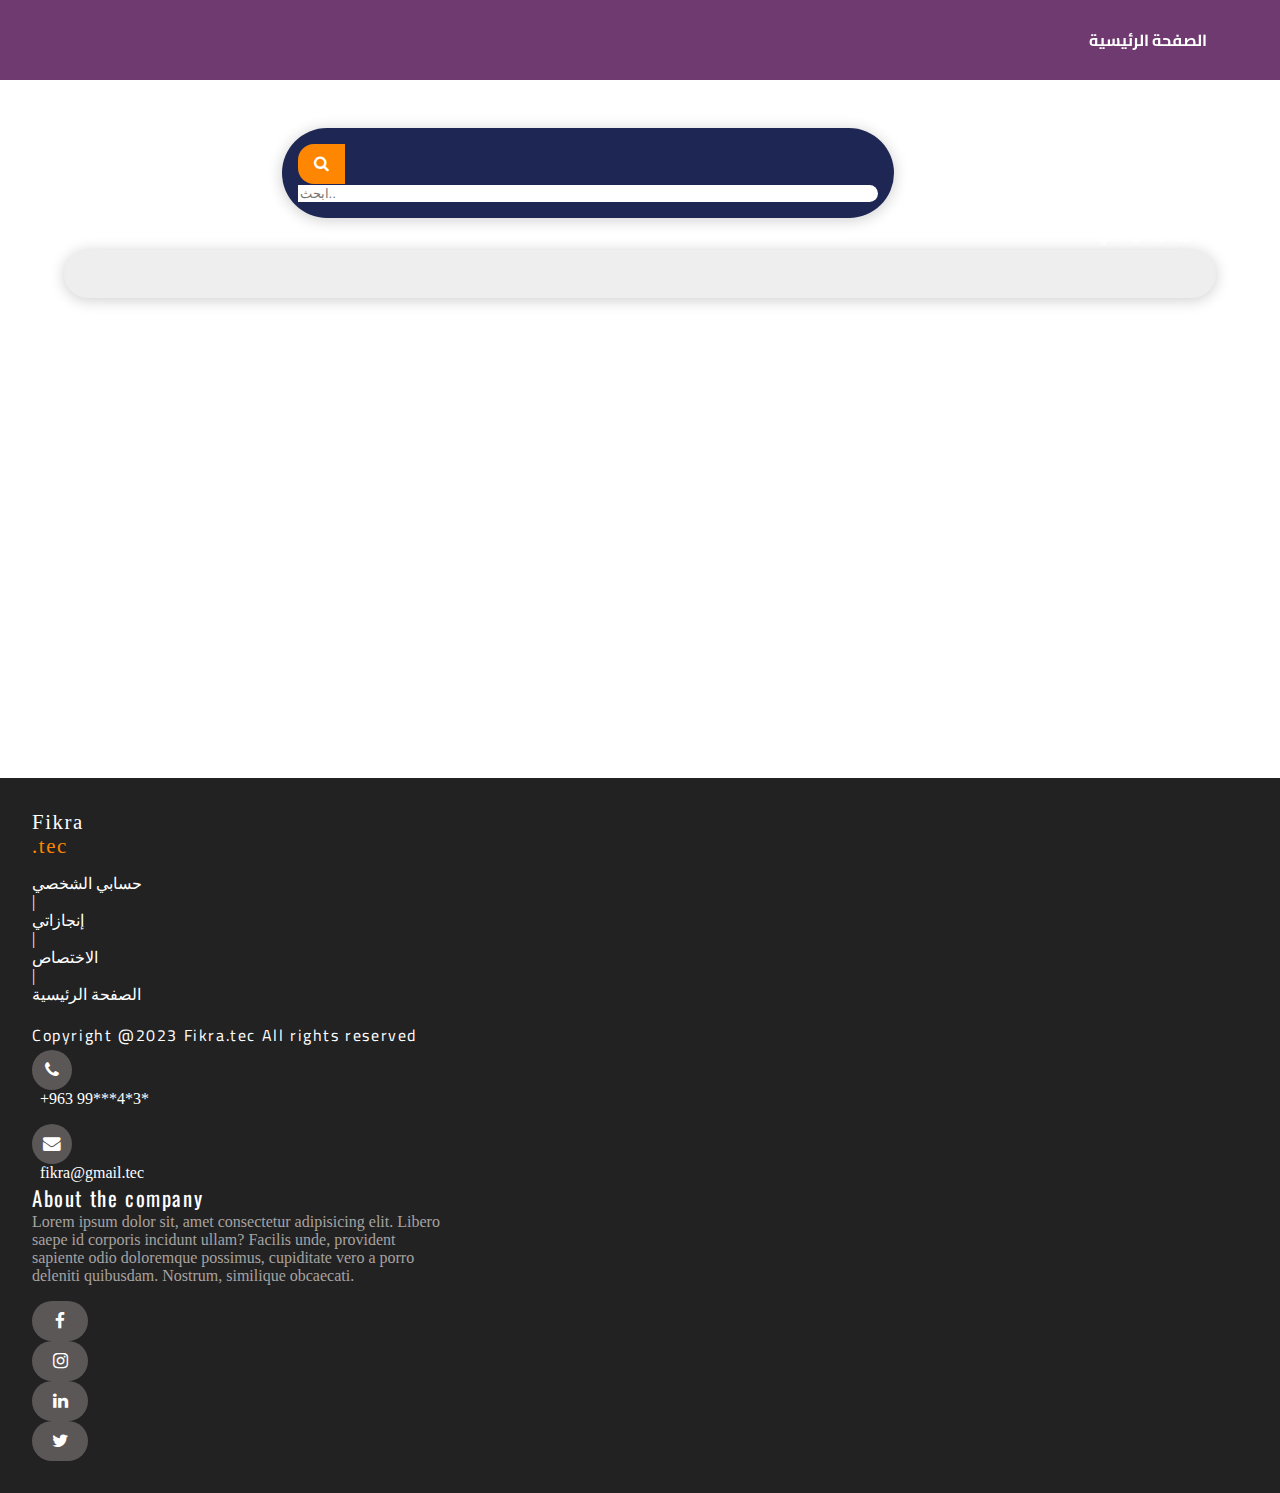
<file: fikrati/sub-category.html>
<!DOCTYPE html>
<html lang="en">
<head>
    <meta charset="UTF-8">
    <meta http-equiv="X-UA-Compatible" content="IE=edge">
    <meta name="viewport" content="width=device-width, initial-scale=1.0">
    <link rel="stylesheet" href="https://stackpath.bootstrapcdn.com/font-awesome/4.7.0/css/font-awesome.min.css">
    <link href="https://cdn.jsdelivr.net/npm/bootstrap@5.0.2/dist/css/bootstrap.min.css" rel="stylesheet" 
    integrity="sha384-EVSTQN3/azprG1Anm3QDgpJLIm9Nao0Yz1ztcQTwFspd3yD65VohhpuuCOmLASjC" crossorigin="anonymous">
    <link rel="preconnect" href="https://fonts.googleapis.com">
    <link rel="preconnect" href="https://fonts.gstatic.com" crossorigin>
<link href="https://fonts.googleapis.com/css2?family=Cairo&family=Oswald:wght@300&family=Unbounded:wght@500&display=swap" rel="stylesheet">
    <link rel="stylesheet" href="./sub-category.css">
    <link rel="stylesheet" href="footer.css">
    <title>Document</title>
</head>
<body>
    <body>
        <div class="Root">
            <!-- navbar -->
            <div class="Sub-category-Navbar d-flex">
                <ul class="Navbar-element d-flex">
                    <li><a href="index.html" style="color :white;text-decoration: none;">الصفحة الرئيسية </a></li>
                    <li><a href="category.html" style="color :white;text-decoration: none;">الاختصاصات</a></li>
                    <li><a href="achieve.html" style="color :white;text-decoration: none;">إنجازاتي</a></li>
                    <li><a href="setting.html" style="color :white;text-decoration: none;">حسابي الشخصي</a></li>
                    <li><a href="discount.html" style="color :white;text-decoration: none;">عروض من أجلي</a></li>
                </ul>
            </div>
            <div class="Search-all d-flex">
                <div class="Search-Icon"><i class="fa fa-search" aria-hidden="true"></i></div>
                <input type="text" placeholder="ابحث.." class="Sub-category-Search">
               </div>
            <!-- end navbar -->
            <div class="MyContainer d-flex">

            </div>
               <!-- footer -->
    <div class="Empty" style="width: 100%;height: 40rem;"></div>

    <div class="Footer-container d-flex">
        <div class="First-footer-container">
            <div class="Company-name d-flex">Fikra <div class="Tec">.tec</div></div>
            <div class="Footer-navbar d-flex">
                <div class="Footer-navbar-element" id="Footer-Setting">حسابي الشخصي</div>
                <div>|</div>
                <div class="Footer-navbar-element" id="Footer-Achieve">إنجازاتي</div>
                <div>|</div>
                <div class="Footer-navbar-element" id="Footer-Category">الاختصاص</div>
                <div>|</div>
                <div class="Footer-navbar-element" id="Footer-Home">الصفحة الرئيسية</div>
                        </div>
            <div class="CopyRight">Copyright @2023 Fikra.tec All rights reserved</div>
        </div>
        <div class="Second-footer-container">
            <div class="Footer-numberNicon d-flex align-items-center">
                <div class="Footer-phone-icon">
                <i class="fa fa-phone" aria-hidden="true"></i>
                </div>
                <div class="Footer-number">+963 99***4*3*</div>
        </div>
        <div class="Footer-emailNicon d-flex align-items-center">
            <div class="Footer-email-icon">
            <i class="fa fa-envelope" aria-hidden="true"></i>
            </div>
            <div class="Footer-email">fikra@gmail.tec</div>
        </div>
        </div>
        <div class="Third-footer-container">
            <div class="Third-footer-title">About the company</div>
            <div class="Third-footer-document">
                Lorem ipsum dolor sit, amet consectetur adipisicing elit. 
                Libero saepe id corporis incidunt ullam? Facilis unde, provident 
                sapiente odio doloremque possimus, 
                cupiditate vero a porro deleniti quibusdam. Nostrum, 
                similique obcaecati.
            </div>
            <div class="Footer-Socialmedia-link d-flex">
                <div href="google.com"><i class="fa fa-facebook" aria-hidden="true" ></i></div>
                <div href="#"><i class="fa fa-instagram" aria-hidden="true"></i></div>
                <div href="#"><i class="fa fa-linkedin" aria-hidden="true"></i></div>
                <div href="#"><i class="fa fa-twitter" aria-hidden="true"></i></div>
            </div>
        </div>
        
    </div>
    <!-- end footer -->
        </div>
        <script src="https://cdn.jsdelivr.net/npm/bootstrap@5.0.2/dist/js/bootstrap.bundle.min.js" 
    integrity="sha384-MrcW6ZMFYlzcLA8Nl+NtUVF0sA7MsXsP1UyJoMp4YLEuNSfAP+JcXn/tWtIaxVXM" crossorigin="anonymous"></script>
<script src="./sub-category.js"></script>
<script src="footer.js"></script>

</body>
</html>
</file>
<file: fikrati/style.css>
body{
margin: 0px ;
}
.Navbar{
    background-color:#6F3A6F;
    direction: rtl;
    height: 5rem;
    position: fixed;
    width: 100%;
    z-index: 1;
    align-items: center;
}
.Navbar-element{
    list-style: none;
    direction: rtl;
    justify-content: center;
    height: 2rem;
}
.Navbar-element li{
    color: white;
    margin: 0 3rem;
    font-family: 'Cairo', sans-serif;
    font-weight: bold;
    width: 9rem;
    height: 3rem;
    border-radius: 2rem;
    display: flex;
    align-items: center;
    justify-content: center;
}
.Navbar-element li:hover{
     border: 1px white solid;
     background-color: #ad49ad;
     cursor: pointer;
}
.First-container{
    text-align: center;
    direction: rtl;
}
.First-left-container{
    width: 50%;
    margin-right: 25%;

}
.Document{
    font-size: 1.2rem;
    text-align: center;
    font-weight: 600;
    font-family: system-ui;
    margin-top: 2rem;
}
.Start-button{
    background-color: #ff8600;
    width: fit-content;
    font-size: 1.2rem;
    font-weight: 800;
    color: white;
    border-radius: 3rem;
    letter-spacing: .15rem;
    padding: 0.7rem 2rem;
    margin: 1rem 3rem;
    cursor: pointer;
}
.Fikrati-logo{
    text-align: center;
    margin-top: 6rem;
}
.Logo{
    width: 23rem;
}
.Benefits{
    margin-top: 2rem;
    justify-content: space-evenly;
}
.Benefits-element{
    width: 15rem;
    border: #1e2754 solid 0.7px;
    margin: 0rem 2rem;
    padding: 1rem;
    border-radius: 1rem;
}
.Benefit-title{
    text-align: center;
    color: rgb(30 39 84);
    font-size: 1.3rem;
    font-family: 'Oswald', sans-serif;
    font-weight: bold;
}
.Benefit-text{
    word-spacing: 0.4rem;
    text-align: center;
    font-size: 1rem;
}
.Third-container{
    direction: rtl;
    margin-top: 2rem;
    margin-right:3rem;
    padding-bottom: 4rem;
}
.Third-con-title{
    /* text-align: center; */
    color: black;
    font-size: 1.7rem;
    font-family: 'Oswald', sans-serif;
    font-weight: bold;
}
.Video-title{
    color: #1e2754;
    font-size: 1.3rem;
    font-family: 'Oswald', sans-serif;
    font-weight: bold;
    margin-right: 2rem;
    margin-top: 2rem;
}
.Videos{
    justify-content: space-between;
    width: 80%;
    position: relative;
    right: 11%;
    border-radius:2rem ;
    overflow-x: scroll;
    padding: 2rem;
    background-color: #eee;
    box-shadow:0px 2px 15px rgba(0 0 0 /20% );
    margin-top: 1rem;
    
}
.Video-photo{
    background-image: url(./Fikratk.png);
    width: 13rem;
    height: 11rem;
    background-repeat: no-repeat;
    background-size: cover;
    margin-top: 2rem;
    direction: ltr;
    
}
.One-video{
    border: 1px solid black;
    border-radius: 1rem;
    margin: 2rem;
}
.Video-name{
    color:  rgb(30 39 84);
    font-size: 1.3rem;
    font-family: 'Oswald', sans-serif;
    font-weight: bold;
    text-align: center;
    margin-top: 1rem;
    padding-bottom: 1rem;
}
.Photo-hash{
    width: 24%;
    height: 137%;
    background-color: black;
    opacity: .6;
    margin-top: -2rem;
    border-radius: 1rem 0 0 1rem;
}
.Video-nom{
    color: white;
    font-size: 1.4rem;
    border-bottom: 1px solid white;
    text-align: center;
    transform: translateY(.6rem);
    padding-bottom: .5rem;
}
@media (max-width:1350px) and (min-width:950px){
.Navbar-element li{
    margin: 0 2rem;
    width: 7.5rem;
    }
}
@media (max-width:949px) and (min-width:813px){
    .Navbar-element li{
    margin: 0 2rem;
    width: 6rem;
    font-size: 1rem;
    text-align: center;
    }
    .Benefits-element{
        margin :0 1rem;
    }
    .Videos {
        width: 95%;
        position: relative;
        right: 0;
        padding: 2rem;
    }
}
@media (max-width:812px) and (min-width:620px){
    .Navbar{
        height: 8rem;
        align-items: normal;
    }
    .Navbar-element li{
        margin: 0 2rem;
        width: 7rem;
        font-size: 1rem;
    }
    .Navbar-element{
        flex-wrap: wrap;
        margin-top: 1rem;

    }
    .Benefits-element{
        margin :1rem 1rem;
    }
    .Benefits{
        flex-wrap: wrap;
    }
    .Videos {
        width: 100%;
        right: -1.5rem;
    }
    .Fikrati-logo{
        margin-top: 10rem;
    }
    .Start-button {
    margin: 1rem -8rem;
    }
}
@media (max-width:619px) and (min-width:443px){
     .Navbar{
        height: 11rem;
        align-items: normal;
    }
    .Navbar-element li{
        margin: 0 2rem;
        width: 7rem;
        font-size: .9rem;
    }
    .Navbar-element{
        flex-wrap: wrap;
        margin-top: 1rem;

    }
    .Benefits-element{
        margin :1rem 1rem;
    }
    .Benefits{
        flex-wrap: wrap;
    }
    .Videos {
        width: 100%;
        position: relative;
        right: -1.5rem;
        padding: 1rem;
    }
    .Fikrati-logo{
        margin-top: 13rem;
    }
    .Start-button {
    margin: 1rem 3rem;
    }
    .First-left-container {
    width: 100%;
    margin-right: 0%;
}

}
@media (max-width:442px){
     .Navbar{
        height: 16rem;
        align-items: normal;
    }
    .Navbar-element li{
        margin: 0 2rem;
        width: 7rem;
        font-size: .9rem;
    }
    .Navbar-element{
        flex-wrap: wrap;
        margin-top: 1rem;

    }
    .Benefits-element{
        margin :1rem 1rem;
    }
    .Benefits{
        flex-wrap: wrap;
    }
    .Videos {
        width: 100%;
        position: relative;
        right: -1.5rem;
        padding: 1rem;
    }
    .Fikrati-logo{
        margin-top: 17rem;
    }
    .Start-button {
    margin: 1rem 3rem;
    }
    .First-left-container {
    width: 100%;
    margin-right: 0%;
}
.Logo {
    width: 20rem;
}
}
</file>
<file: fikrati/footer.css>
.Footer-container{
    background-color: #222;
    padding: 2rem;
    color: white;
    padding-bottom: 2rem;
}
.First-footer-container{
    width: 33%;
}
.Second-footer-container{
    width: 33%;
}
.Third-footer-container{
    width: 34%;
}
.Company-name{
    font-size: 1.3rem;
    letter-spacing: .1rem;
}
.Tec{
    color: #ff8600;
}
.Footer-navbar{
    margin-top: 1rem;
}
.Footer-navbar div{
    margin-right: .4rem;
    font-size: 1rem;
}
.Footer-navbar .Footer-navbar-element:hover{
    color: rgb(53, 66, 128);
}
.CopyRight{
    margin-top: 1rem;
    letter-spacing: .1rem;
    font-family: 'Cairo', sans-serif;
}
.Footer-phone-icon,.Footer-email-icon{
    background-color: #5b5757;
    border-radius: 20rem;
    width: 2.5rem;
    height: 2.5rem;
    display: flex;
    align-items: center;
    justify-content: center;
}
.Footer-phone-icon i,.Footer-email-icon i{
    font-size: 1.1rem;
}
.Footer-emailNicon{
    margin-top: 1rem;
}
.Footer-email,.Footer-number{
    margin-left: .5rem;
}
.Third-footer-title{
    font-size: 1.3rem;
    font-family: 'Oswald',sans-serif;
    letter-spacing: .1rem;
}
.Third-footer-document{
    font-size: 1rem;
    color: #a7a3a3;
}
.Footer-Socialmedia-link{
    margin-top: 1rem;
}
.Footer-Socialmedia-link div{
    margin-right: 2rem;
    background-color: #5b5757;
    width: 3.5rem;
    height: 2.5rem;
    justify-content: center;
    display: flex;
    align-items: center;
    color: white;
    border-radius: 20rem;
    transition: .3s;
}
.Footer-Socialmedia-link div i{
    font-size: 1.1rem;
}
.Footer-Socialmedia-link div:hover{
    background-color: rgb(53, 66, 128);;
    transform: translateY(-10px);
    color: white;
}
@media (max-width:1250px)and (min-width:935px){
    .First-footer-container{
        width: 45%;
    }
    .Second-footer-container{
        width: 21%;
    }
}
@media (max-width:934px){
     .First-footer-container{
        width: 100%;
        margin-top: 2rem;

    }
    .Second-footer-container{
        width: 100%;
        margin-top: 2rem;
    }
    .Third-footer-container{
        width: 100%;
    }
    .Footer-container{
        flex-direction: column-reverse;
    }
}
</file>
<file: fikrati/achieve.css>
body{
    margin: 0px ;
    }
    .Navbar{
        background-color:#6F3A6F;
        direction: rtl;
        height: 5rem;
        position: fixed;
        width: 100%;
        z-index: 1;
        align-items: center;
    }
    .Navbar-element{
        list-style: none;
        direction: rtl;
        justify-content: center;
        height: 2rem;
    }
    .Navbar-element li{
        color: white;
        margin: 0 3rem;
        font-family: 'Cairo', sans-serif;
        font-weight: bold;
        width: 9rem;
        height: 3rem;
        border-radius: 2rem;
        display: flex;
        align-items: center;
        justify-content: center;
    }
    .Navbar-element li:hover{
         border: 1px white solid;
         background-color: #ad49ad;
         cursor: pointer;
    }
    .Achieve-container{
        margin:0rem 5rem;
    background-color: #eee;
    transform: translateY(9rem);
    border-radius: 3rem;
    box-shadow: 0px 2px 15px rgb(0 0 0 /20%);
    padding: 3rem 2rem;
    }
    .One-achieve{
        margin: 2rem 7rem;
        background-color: white;
        padding: 2rem 4rem;
        border-radius: 5rem;
    box-shadow: 0px 2px 15px rgb(0 0 0 /20%);

    }
    .Achieve-course-logo{
        width: 30%;
        text-align: center;
    }
    .No-sign{
        color: #1e2754;
        font-weight: 700;
        text-align: center;
        font-size: 1.2rem;
    }
    .Course-logo{
        height: 8rem;
        width: 8rem;
        border-radius: 50%;
        background-size: cover;
    }
    .Achieve-course-data{
        width: 70%;
    }
    .Achieve-nameNnom{
        margin: 0rem 2rem;
        align-items: center;
        justify-content: space-between;
    }
    .Achieve-nomber{
        font-size: 1.3rem;
        font-weight: 700;
    }
    .Achieve-name{
        font-size: 1.8rem;
        color: #1e2754;
        font-weight: bold;
        font-family: 'Oswald' ,sans-serif;
    }
    .Achieve-percent{
        width: 100%;
        margin-top: 5rem;
    }
    .Achieve-total{
        /* margin: 0rem 3rem; */
        background-color: rgb(118, 116, 116);
        width:100%;
        height: .5rem;
        border-radius: 5rem ;
    }
    .Achieve-done{
        background-color: #ff8600;
        height: .5rem;
        border-radius: 5rem ;
        transform: translateY(-.5rem);
    }
    @media (max-width:1350px) and (min-width:950px){
        .Navbar-element li{
            margin: 0 2rem;
            width: 7.5rem;
            }
            .Achieve-container{
                margin:0 3rem;
            }
            .One-achieve{
                margin: 2rem 5rem;
            }
        }
        @media (max-width:949px) and (min-width:813px){
            .Navbar-element li{
            margin: 0 2rem;
            width: 6rem;
            font-size: 1rem;
            text-align: center;
            }
            .Achieve-container{
                margin:0 3rem;
            }
            .One-achieve{
                margin: 2rem 2rem;
                padding: 1rem 3rem 1rem 2rem;
            }
            .Achieve-course-logo{
                width: 22%;
            }
            .Achieve-course-data{
                width: 78%;
            }
        }
        @media (max-width:812px) and (min-width:620px){
            .Navbar{
                height: 8rem;
                align-items: normal;
            }
            .Navbar-element li{
                margin: 0 2rem;
                width: 7rem;
                font-size: 1rem;
            }
            .Navbar-element{
                flex-wrap: wrap;
                margin-top: 1rem;
            }
            .Achieve-container{
                margin:0 1.5rem;
                transform: translateY(11rem);
                padding: 3rem 1rem;
            }
            .One-achieve{
                margin: 2rem 0rem;
                padding: 1rem 2rem 1rem 1rem;
            }
            .Achieve-course-logo{
                width: 22%;
            }
            .Achieve-course-data{
                width: 78%;
            }
        }
        @media (max-width:619px) and (min-width:443px){
             .Navbar{
                height: 11rem;
                align-items: normal;
            }
            .Navbar-element li{
                margin: 0 2rem;
                width: 7rem;
                font-size: .9rem;
            }
            .Navbar-element{
                flex-wrap: wrap;
                margin-top: 1rem;
            }
            .Achieve-container{
                margin:0 1.5rem;
                transform: translateY(13rem);
                padding: 3rem 1rem;
            }
            .One-achieve{
                display: block !important;
                margin: 2rem 0rem;
                padding: 1rem 2rem 1rem 1rem;
            }
            .Achieve-course-logo{
                width: 22%;
            }
            .Achieve-course-data{
                width: 78%;
            }
            .Achieve-name{
                transform: translate(7rem,-5rem);
            }
            .Achieve-nomber{
                transform: translate(-.2rem,1rem);
            }
            .Achieve-percent{
                margin-left: 3rem;
            }
            .Course-logo {
                height: 7rem;
                width: 7rem;
                
            }
        }
        @media (max-width:442px){
             .Navbar{
                height: 16rem;
                align-items: normal;
            }
            .Navbar-element li{
                margin: 0 2rem;
                width: 7rem;
                font-size: .9rem;
            }
            .Navbar-element{
                flex-wrap: wrap;
                margin-top: 1rem;
            }
            .Achieve-container{
                margin:0 1rem;
                transform: translateY(19rem);
                padding: 3rem 1rem;
            }
            .One-achieve{
                display: block !important;
                margin: 2rem 0rem;
                padding: 1rem 3rem 2rem 1rem;
            }
            .Achieve-course-logo{
                width: 22%;
            }
            .Achieve-course-data{
                width: 100%;
            }
            .Achieve-name{
                transform: translate(2rem,-5rem);
                font-size: 1.5rem;
            }
            .Achieve-nomber{
                transform: translate(-.6rem,0rem);
            }
            .Achieve-percent{
                margin-left: 1rem;
                width: 100%;
                margin-top: 2rem;
            }
            .Course-logo {
                height: 6rem;
                width: 6rem;
            }
        }
</file>
<file: fikrati/category.css>
body{
    margin: 0;
    padding:0%;
}

.MyContainer{
    transform: translateY(10rem);
    margin: 0 5rem 0 5rem;
    background-color: #eee;
    flex-wrap: wrap;
    justify-content: space-around;
    padding-bottom: 3rem;
    border-radius: 3rem;
    box-shadow: 0px 2px 15px rgb(0 0 0 /20%);
}
.One-Category{
    width: 16rem;
    height: 20rem;
    border-radius: 10%;
    margin-left: 2rem;
    margin-top: 4rem;
    margin-right: 2rem;
    /* background-color: #03a9f4;*/
    overflow: hidden;
    position: relative;
}
.Category-img1{
    width: 16rem;
    background-repeat: no-repeat;
    border-radius: 10%;
    height: 20rem;
}
.Category-img{
    transition: .3s;

}

.Category-name{
    text-align: center;
    font-size: 1.3rem;  
    color:#03a9f4;
    font-family: 'Oswald', sans-serif;
    font-weight: bold;
    margin-top: 1rem;
    padding-bottom: 1rem; 
    background-color: white;
    position: absolute;
    bottom: -100%;
    padding-top: 1rem;
    width:100% ;
    transition: .3s;
}
.One-Category:hover .Category-name{
bottom: 0;
}

.One-Category:hover .Category-img{
    transform: rotateZ(1deg);
}

.Search-Icon{
    background-color: #ff8600;
    width: fit-content;
    padding:.7rem 1rem;
    border-radius: 1rem 0 0 1rem;
    border: none;
    cursor: pointer;
    color: white;
}
.Search-all{
    position: relative;
    left:30%;
    border-radius: 1rem 0 0 1rem;
    margin-right: 2rem;
    transform: translateY(8rem) ;
    background-color: #1e2754;
    width: fit-content;
    padding: 1rem;
    border-radius: 4rem;
    box-shadow: 0px 2px 15px rgb(0 0 0 /20%);
}
.Result{
    align-items: center;
    justify-content: space-between;
    padding:0rem 3rem;
    border-bottom: 1px solid black;
    background-color: #eee;
    height: 7rem;
    width: 90%;
    display: none;
    border-radius: 0 0 1rem 1rem;
    margin-left: 3rem;
}
.One-result{
    align-items: center;
    justify-content: space-between;
    padding: 1rem 2rem;
}
.Result-name{
    color: #1e2754;
    font-size: 1.3rem;
    font-weight: 700;
}

.Category-Search{
    border-radius: 0 1rem 1rem 0;
    border: none;
    width: 36rem;
}
.Category-Search:focus{
    outline-color: white;
    
}
.Category-Navbar{
    background-color:#6F3A6F;
    direction: rtl;
    height: 5rem;
    position: fixed;
    width: 100%;
    z-index: 1;
    align-items: center;
}
.Navbar-element{
    list-style: none;
    direction: rtl;
    justify-content: center;
    height: 2rem;
}
.Navbar-element li{
    color: white;
    margin: 0 3rem;
    font-family: 'Cairo', sans-serif;
    font-weight: bold;
    width: 9rem;
    height: 3rem;
    border-radius: 2rem;
    display: flex;
    align-items: center;
    justify-content: center;
}
.Navbar-element li:hover{
     border: 1px white solid;
     background-color: #ad49ad;
     cursor: pointer;
}

@media (max-width:1350px) and (min-width:950px){
    .MyContainer{
        margin: 0 4rem;
    }
    .Navbar-element li{
        margin: 0 2rem;
        width: 7.5rem;
        }
        .Search-all{
            left:22%;
        }
    }
    @media (max-width:949px) and (min-width:813px){
        .MyContainer{
            margin: 0 3rem;
        }
        .Navbar-element li{
        margin: 0 2rem;
        width: 6rem;
        font-size: 1rem;
        text-align: center;
        }
        .Search-all{
            left:16%;
           
        }
    }
    @media (max-width:812px) and (min-width:620px){
        .MyContainer{
            transform: translateY(13rem);
            margin: 0 1rem;
        }
        .One-Category {
            margin-left: 1rem;
            margin-top: 2rem;
        }
        .Category-Navbar{
            height: 8rem;
            align-items: normal;
        }
        .Navbar-element li{
            margin: 0 2rem;
            width: 7rem;
            font-size: 1rem;
        }
        .Navbar-element{
            flex-wrap: wrap;
            margin-top: 1rem;
        }
        .Search-all{
            left:14%;
            width: 32rem;
            transform: translateY(10rem) ;
        }
        .Category-name{
            bottom: 0%;
            transition: 0s;
        }
    }
    @media (max-width:619.9px) and (min-width:443px){
        .MyContainer{
            transform: translateY(16rem);
            margin: 0 2rem;
        }
        .Category-Navbar{
            height: 11rem;
            align-items: normal;
        }
        .Navbar-element li{
            margin: 0 2rem;
            width: 7rem;
            font-size: .9rem;
        }
        .Navbar-element{
            flex-wrap: wrap;
            margin-top: 1rem;
        }
        .Search-all {
            left: 13%;
            width: 22rem;
            transform: translateY(14rem);
        }
        .Category-name{
            bottom: 0%;
            transition: 0s;
        }
    }
    @media (max-width:442.9px){
        .MyContainer{
            transform: translateY(19rem);
            margin: 0 .2rem;
        }
        .One-Category {
            margin-left: 1rem;
            margin-top: 2rem;  
        }
        .Category-Navbar{
            height: 16rem;
            align-items: normal;
        }
        .Navbar-element li{
            margin: 0 2rem;
            width: 7rem;
            font-size: .9rem;
        }
        .Navbar-element{
            flex-wrap: wrap;
            margin-top: 1rem;
        }
        .Search-all {
            left: 3%;
            width: 20rem;
            transform: translateY(17rem);
        }
        .Search-Icon{
            padding:.4rem .8rem;
        }
        .Category-name{
            bottom: 0%;
            transition: 0s;
        }
    }
</file>
<file: fikrati/CSS/cheak.css>
body{
    box-sizing: border-box;
    font-family: 'Work Sans', sans-serif;
}
a{
    text-decoration: none;
}
.Container{
    padding-left: 15px;
    direction: rtl;

    padding-right:15px;
    margin-left: auto;
    margin-right: auto;
    padding-bottom: 8rem;
}
/* small screen */
@media(min-width:768px){
    .Container{
        width:750px ;
     }
}
/* medium */
@media(min-width:992px){
   .Container{
       width:970px ;
    }
}
/* large */
@media(min-width:1200px){
    .Container{
       width:1170px ;
    }
}
/* End Global rules*/
.Container{
    padding-top: 20px;
    display: flex;
    align-items: center;
    justify-content: center;
}
.Full{
    display: flex;
    align-items: center;
    justify-content: center;
    width: 600px;
    height: 60vh;
    background-color: #eee;
    padding: 20px;
    padding-bottom: 5rem;
    box-shadow: 0px 2px 15px rgb(0 0 0 /20%);
    margin-top: 4rem;
    border-radius: 10px;
}
@media(max-width:767px){
    .Full{
        margin-left: 1.5rem;
    }
}
.Root .Login .Lab{
    font-size: 1.3rem;
    font-weight: bold;
    margin-right: 0.3rem;
    display: block;
}
@media(max-width:767px){
    .Root .Login .Lab{
        margin-top: 2rem;
    }
}
.Root .Login .Lab1{
    text-align: center;
    color: #1e2754;
    position: relative;
    font-size: 2rem;
    width: fit-content;
    margin: 0 auto;
    padding: 4px;
}
.Root .Login p{
    margin: 40px 0;
    font-size: 1.5rem;
    text-align: center;
    line-height: 1.5;
    color: black;
}
.Root .Login p span{
    font-weight: bold;
    color: black;
}
.Root .Login .Holder{
    display: flex;
    align-items: center;
    justify-content: center;
    margin: 40px 0;
    direction: ltr;
}
.Root .Login .Holder .Code{
    caret-color: transparent;
    border-radius: 10px;
    width: 75px;
    height: 80px;
    margin: 10px;
    text-align: center;
    border: 1px solid #ccc;
    font-size: 30px;
    font-weight: 300;
}
.Root .Login .Holder .Code:focus{
    outline-color: #ff8600;
}
@media(max-width:767px){
    .Root .Login .Holder{
        flex-wrap: wrap;
    }
    .Root .Login .Holder .Code{
        height: 50px;
        max-width: 33px;
        margin: 1px;
        font-size: 24px;
        font-weight: bold;
    }
}
.Code::-webkit-outer-spin-button,
.Code::-webkit-inner-spin-button{
  appearance: none;
}
.Code:valid{
   border-color: #9861c2;
   box-shadow: 0 10px 10px -5px rgb(0 0 0 /0.25);
}
.Root .Login .Sign{
   position: relative;
}
.Root .Login a{
    display: block;
    border: 3px solid #ff8600;
    width: fit-content;
    padding: 10px 6px;
    font-size: 23px;
    font-weight: bold;
    transition: var(--main-transition);
    border-radius: 6px;
    color: #ff8600;
    position: absolute;
    left: 50%;
    top: -12px;
    transform: translateX(-50%);
}
.Root .Login a:hover{
    background-color: #ff8600;
    color: white;
 }
@media(max-width:600px){
   .Full{
      height: 75vh;
   }
}

@media(max-width:767px){
    
    .Root .Full .Image img{
        display: none;
    }
    .Root .Login .Regis{
        width: 90%;
    }
}
</file>
<file: fikrati/discount.css>
body{
    margin: 0px ;
    }
    .Navbar{
        background-color:#6F3A6F;
        direction: rtl;
        height: 5rem;
        position: fixed;
        width: 100%;
        z-index: 1;
        align-items: center;
    }
    .Navbar-element{
        list-style: none;
        direction: rtl;
        justify-content: center;
        height: 2rem;
    }
    .Navbar-element li{
        color: white;
        margin: 0 3rem;
        font-family: 'Cairo', sans-serif;
        font-weight: bold;
        width: 9rem;
        height: 3rem;
        border-radius: 2rem;
        display: flex;
        align-items: center;
        justify-content: center;
    }
    .Navbar-element li:hover{
        border: 1px white solid;
        background-color: #ad49ad;
        cursor: pointer;
    }
    .Discount-container{
        margin:0rem 5rem;
        transform: translateY(10rem);
        background-color: #eee;
        border-radius: 3rem;
        box-shadow: 0px 2px 15px rgb(0 0 0 /20%);
        padding: 3rem 2rem;
        justify-content: space-evenly;
        flex-wrap: wrap;
    }
    .One-discount{
        width: 16rem;
        height: 20rem;
        border-radius: 10%;
        margin-left: 2rem;
        margin-right: 2rem;
        overflow: hidden;
            margin-top: 2rem;
    }
    .Discount-img1{
    width: 16rem;
    background-repeat: no-repeat;
    border-radius: 10%;
    height: 20rem;
    }
    .Discount-name{
    text-align: center;
    font-size: 1.3rem;
    color: #1e2754;
    font-family: 'Oswald', sans-serif;
    font-weight: bold;
    margin-top: -3.8rem;
    padding-bottom: 1rem;
    background-color: white;
    padding-top: 1rem;
    width: 100%;
    border-radius: 0 0 10% 6%;
    z-index: 1;
    position: relative;
    justify-content: space-around
    }
    .Discount-percent{
        color: red;
    }
    @media (max-width:1350px) and (min-width:950px){
        .Discount-container{
            margin: 0 4rem;
        }
        .Navbar-element li{
            margin: 0 2rem;
            width: 7.5rem;
            }
            
        }
        @media (max-width:949px) and (min-width:813px){
            .Discount-container{
                margin: 0 3rem;
            }
            .Navbar-element li{
            margin: 0 2rem;
            width: 6rem;
            font-size: 1rem;
            text-align: center;
            }
            .One-discount{
                margin-left: 1rem;
            }
        }
        @media (max-width:812px) and (min-width:620px){
            .Discount-container{
                transform: translateY(13rem);
                margin: 0 1rem;
            }
            .One-discount{
                margin-left: 1rem;
            }
            .Navbar{
                height: 8rem;
                align-items: normal;
            }
            .Navbar-element li{
                margin: 0 2rem;
                width: 7rem;
                font-size: 1rem;
            }
            .Navbar-element{
                flex-wrap: wrap;
                margin-top: 1rem;
            }
           
        }
        @media (max-width:619px) and (min-width:443px){
            .Discount-container{
                transform: translateY(16rem);
                margin: 0 2rem;
            }
            .One-discount{
                margin-left: 1rem;
            }
            .Navbar{
                height: 11rem;
                align-items: normal;
            }
            .Navbar-element li{
                margin: 0 2rem;
                width: 7rem;
                font-size: .9rem;
            }
            .Navbar-element{
                flex-wrap: wrap;
                margin-top: 1rem;
            }
        }
        @media (max-width:442.9px){
            .Discount-container{
                transform: translateY(19rem);
                margin: 0 -0.8rem;
            }        
            .One-discount {
                margin-left: 1rem;
            }
            .Navbar{
                height: 16rem;
                align-items: normal;
            }
            .Navbar-element li{
                margin: 0 2rem;
                width: 7rem;
                font-size: .9rem;
            }
            .Navbar-element{
                flex-wrap: wrap;
                margin-top: 1rem;
            }
            
        }
</file>
<file: fikrati/setting.css>
body{
    margin: 0px ;
    }
    .Navbar{
        background-color:#6F3A6F;
        direction: rtl;
        height: 5rem;
        position: fixed;
        width: 100%;
        z-index: 1;
        align-items: center;
    }
    .Navbar-element{
        list-style: none;
        direction: rtl;
        justify-content: center;
        height: 2rem;
    }
    .Navbar-element li{
        color: white;
        margin: 0 3rem;
        font-family: 'Cairo', sans-serif;
        font-weight: bold;
        width: 9rem;
        height: 3rem;
        border-radius: 2rem;
        display: flex;
        align-items: center;
        justify-content: center;
    }
    .Navbar-element li:hover{
         border: 1px white solid;
         background-color: #ad49ad;
         cursor: pointer;
    }
    .Setting-container{
        margin:0 20rem;
        transform: translateY(9rem);
        background-color: #eee;
        border-radius: 3rem;
        box-shadow: 0px 2px 15px rgb(0 0 0 /20%);
        padding: 3rem 2rem;
    }
    .Setting-infromation{
        direction: rtl;
    }
    .Setting-email{
        direction: ltr;
        font-size: 1.6rem;
        font-weight: 700;
    }
    .Setting-title{
        margin-top: 1rem;
    }
.Start-button{
    background-color: #ff8600;
    width: fit-content;
    font-size: 1.2rem;
    font-weight: 800;
    color: white;
    border-radius: 3rem;
    letter-spacing: .1rem;
    padding: 0.7rem 2rem;
    cursor: pointer;
    margin-top: 1rem;
}
.Start-button1{
    background-color: #1e2754;
    width: fit-content;
    font-size: 1.2rem;
    font-weight: 800;
    color: white;
    border-radius: 3rem;
    letter-spacing: .1rem;
    padding: 0.7rem 2rem;
    margin: 1rem 0;
    cursor: pointer;
    position: relative;
    right: 75%
}
.Editing-password{
    display: none;
    
}
@media (max-width:1350px) and (min-width:950px){
    .Setting-container{
        margin: 0 4rem;
    }
    .Navbar-element li{
        margin: 0 2rem;
        width: 7.5rem;
        }
       
    }
    @media (max-width:949px) and (min-width:813px){
        .Setting-container{
            margin: 0 3rem;
        }
        .Navbar-element li{
        margin: 0 2rem;
        width: 6rem;
        font-size: 1rem;
        text-align: center;
        }
        .Start-button1{
            right: 70%;
        }
    }
    @media (max-width:812px) and (min-width:620px){
        .Setting-container{
            transform: translateY(13rem);
            margin: 0 1rem;
            padding: 3rem 3rem;
        }
        .One-Category {
            margin-left: 1rem;
            margin-top: 2rem;
        }
        .Navbar{
            height: 8rem;
            align-items: normal;
        }
        .Navbar-element li{
            margin: 0 2rem;
            width: 7rem;
            font-size: 1rem;
        }
        .Navbar-element{
            flex-wrap: wrap;
            margin-top: 1rem;
        }
        .Start-button1{
            right: 65%;
        }
    }
    @media (max-width:619px) and (min-width:443px){
        .Setting-container{
            transform: translateY(16rem);
            margin: 0 1rem;
        }
        .Navbar{
            height: 11rem;
            align-items: normal;
        }
        .Navbar-element li{
            margin: 0 2rem;
            width: 7rem;
            font-size: .9rem;
        }
        .Navbar-element{
            flex-wrap: wrap;
            margin-top: 1rem;
        }
       
        .Start-button1{
            right: 30%;
        }
        .Setting-email {
            font-size: 1.2rem;
        }
    }
    @media (max-width:442.9px){
        .Setting-container{
            transform: translateY(19rem);
            margin: 0 .2rem;
        }
        .One-Category {
            margin-left: 1rem;
            margin-top: 2rem;  
        }
        .Navbar{
            height: 16rem;
            align-items: normal;
        }
        .Navbar-element li{
            margin: 0 2rem;
            width: 7rem;
            font-size: .9rem;
        }
        .Navbar-element{
            flex-wrap: wrap;
            margin-top: 1rem;
        }
        .Start-button1{
            right: 20%;
        }
        .Setting-email {
            font-size: 1.2rem;
        }
    }
</file>
<file: fikrati/sub-category.css>
body{
    margin: 0;
    padding:0%;
}
.MyContainer{
    transform: translateY(10rem);
    margin: 0 5rem 0 5rem;
    background-color: #eee;
    flex-wrap: wrap;
    justify-content: space-around;
    padding-bottom: 3rem;
    border-radius: 3rem;
    box-shadow: 0px 2px 15px rgb(0 0 0 /20%);
}
.One-Sub-category{
    width: 16rem;
    height: 20rem;
    border-radius: 10%;
    margin-left: 2rem;
    margin-top: 4rem;
    margin-right: 2rem;
    /* background-color: #03a9f4; */
    overflow: hidden;
    position: relative;
    
    
}
.Sub-category-img1{
    width: 16rem;
    background-repeat: no-repeat;
    border-radius: 10%;
    height: 20rem;
}
.Sub-category-img{
    transition: .3s;

}
.Sub-category-name{
    text-align: center;
    font-size: 1.3rem;  
    color:#03a9f4;
    font-family: 'Oswald', sans-serif;
    font-weight: bold;
    margin-top: 1rem;
    padding-bottom: 1rem; 
    background-color: white;
    position: absolute;
    bottom: -100%;
    padding-top: 1rem;
    width:100% ;
    transition: .3s;
}
.One-Sub-category:hover .Sub-category-name{
bottom: 0;
}

.One-Sub-category:hover .Sub-category-img{
    transform: rotateZ(1deg);
}

.Search-Icon{
    background-color: #ff8600;
    width: fit-content;
    padding:.7rem 1rem;
    border-radius: 1rem 0 0 1rem;
    border: none;
    color: white;
}
.Search-all{
    position: relative;
    left:30%;
    border-radius: 1rem 0 0 1rem;
    margin-right: 2rem;
    transform: translateY(8rem) ;
    background-color: #1e2754;
    width: fit-content;
    padding: 1rem;
    border-radius: 4rem;
    box-shadow: 0px 2px 15px rgb(0 0 0 /20%);
}
.Sub-category-Search{
    border-radius: 0 1rem 1rem 0;
    border: none;
    width: 36rem;
}
.Sub-category-Search:focus{
    outline-color: white;
    
}
.Sub-category-Navbar{
    background-color:#6F3A6F;
    direction: rtl;
    height: 5rem;
    position: fixed;
    width: 100%;
    z-index: 1;
    align-items: center;
}
.Navbar-element{
    list-style: none;
    direction: rtl;
    justify-content: center;
    height: 2rem;
}
.Navbar-element li{
    color: white;
    margin: 0 3rem;
    font-family: 'Cairo', sans-serif;
    font-weight: bold;
    width: 9rem;
    height: 3rem;
    border-radius: 2rem;
    display: flex;
    align-items: center;
    justify-content: center;
}
.Navbar-element li:hover{
     border: 1px white solid;
     background-color: #ad49ad;
     cursor: pointer;
}
@media (max-width:1350px) and (min-width:950px){
    .MyContainer{
        margin: 0 4rem;
    }
    .Navbar-element li{
        margin: 0 2rem;
        width: 7.5rem;
        }
        .Search-all{
            left:22%;
        }
    }
    @media (max-width:949px) and (min-width:813px){
        .MyContainer{
            margin: 0 3rem;
        }
        .Navbar-element li{
        margin: 0 2rem;
        width: 6rem;
        font-size: 1rem;
        text-align: center;
        }
        .Search-all{
            left:16%;
           
        }
    }
    @media (max-width:812px) and (min-width:620px){
        .MyContainer{
            transform: translateY(13rem);
            margin: 0 1rem;
        }
        .One-Sub-category {
            margin-left: 1rem;
            margin-top: 2rem;
           
        }
        .Sub-category-Navbar{
            height: 8rem;
            align-items: normal;
        }
        .Navbar-element li{
            margin: 0 2rem;
            width: 7rem;
            font-size: 1rem;
        }
        .Navbar-element{
            flex-wrap: wrap;
            margin-top: 1rem;
        }
        .Search-all{
            left:14%;
            width: 32rem;
            transform: translateY(10rem) ;
        }
        .Sub-category-name{
            bottom: 0%;
            transition: 0s;
        }
    }
    @media (max-width:619px) and (min-width:443px){
        .MyContainer{
            transform: translateY(16rem);
            margin: 0 2rem;
        }
         .Sub-category-Navbar{
            height: 11rem;
            align-items: normal;
        }
        .Navbar-element li{
            margin: 0 2rem;
            width: 7rem;
            font-size: .9rem;
        }
        .Navbar-element{
            flex-wrap: wrap;
            margin-top: 1rem;
        }
        .Search-all {
            left: 13%;
            width: 22rem;
            transform: translateY(14rem);
        }
        .Sub-category-name{
            bottom: 0%;
            transition: 0s;
        }
    }
    @media (max-width:442.9px){
        .MyContainer{
            transform: translateY(19rem);
            margin: 0 .2rem;
        }
        .One-Sub-category {
            margin-left: 1rem;
            margin-top: 2rem;  
        }
        .Sub-category-Navbar{
            height: 16rem;
            align-items: normal;
        }
        .Navbar-element li{
            margin: 0 2rem;
            width: 7rem;
            font-size: .9rem;
        }
        .Navbar-element{
            flex-wrap: wrap;
            margin-top: 1rem;
        }
        .Search-all {
            left: 3%;
            width: 20rem;
            transform: translateY(17rem);
        }
        .Search-Icon{
            padding:.4rem .8rem;
        }
        .Sub-category-name{
            bottom: 0%;
            transition: 0s;
        }
    }
</file>
